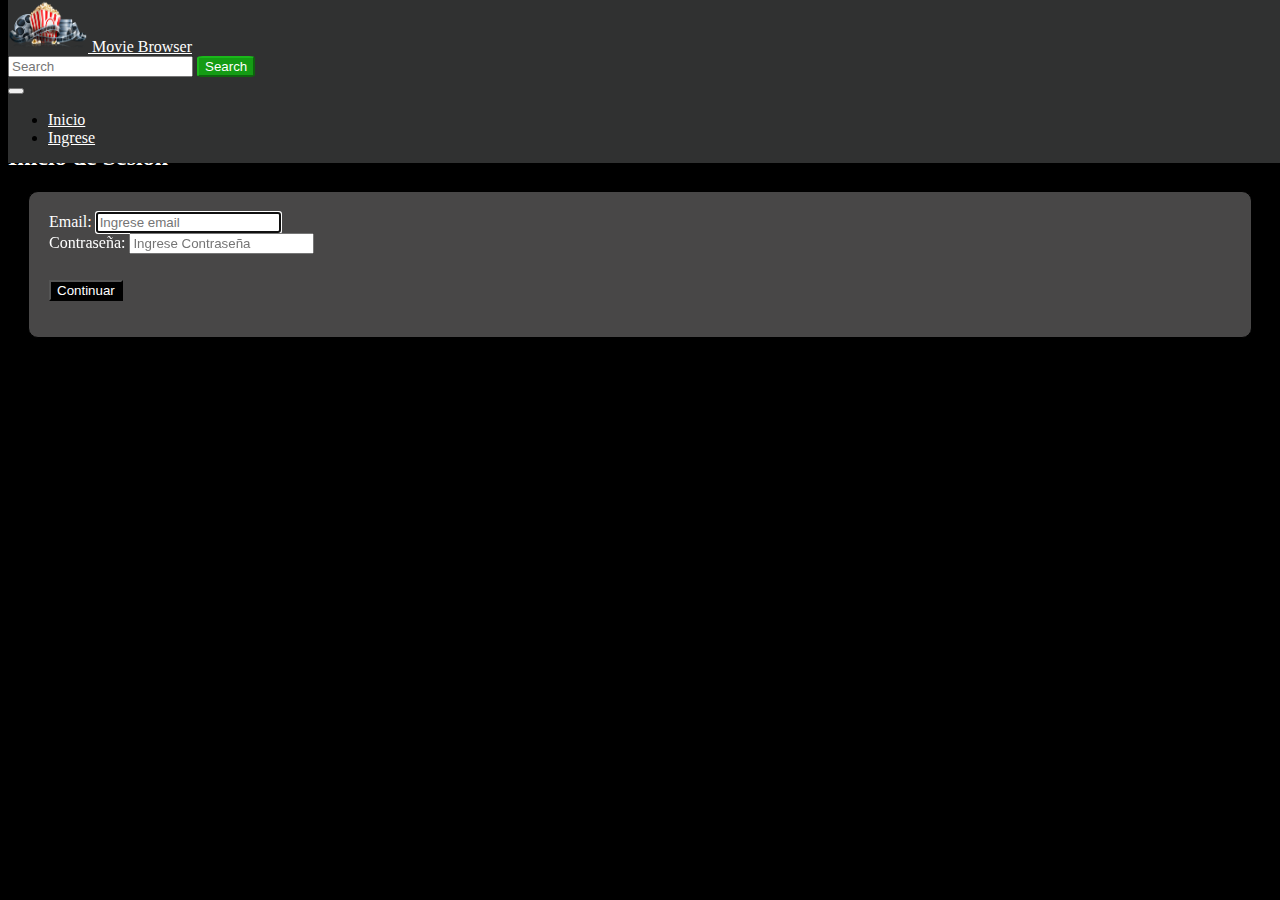
<file: login.html>
<!DOCTYPE html>
<html>

<head>
  <meta charset="utf-8">
  <title>MovieBrowser</title>
  <meta name="viewport" content="width=device-width, initial-scale=1, shrink-to-fit=no">
  <meta name="description" content="">
  <meta name="author" content="">

  <!-- Bootstrap core CSS -->
  <link href="https://cdn.jsdelivr.net/npm/bootstrap@5.3.2/dist/css/bootstrap.min.css" rel="stylesheet"
    integrity="sha384-T3c6CoIi6uLrA9TneNEoa7RxnatzjcDSCmG1MXxSR1GAsXEV/Dwwykc2MPK8M2HN" crossorigin="anonymous">
  <link rel="stylesheet" href="/css/estilos.css">

</head>

<body>
 <!-- navbar -->
 <div class="margin-top-placeholder">
  <nav class="navbar navbar-fixed navbar-expand-lg">
    <a class="navbar-brand" href="index.html"><img src="img/camara.png" alt="" width="80" height="52"> Movie
      Browser</a>
    <div class="mx-auto">
      <form class="d-flex" role="search">
        <input class="form-control me-2" type="search" placeholder="Search" aria-label="Search">
        <button class="btn-search" type="submit">Search</button>
      </form>
      <button class="navbar-toggler" type="button" data-bs-toggle="collapse" data-bs-target="#navbarNav"
        aria-controls="navbarNav" aria-expanded="false" aria-label="Toggle navigation">
        <span class="navbar-toggler-icon"></span>
      </button>
    </div>
    <div class="collapse navbar-collapse" id="navbarNav">
      <ul class="navbar-nav mx-auto">
        <li class="nav-item active">
          <a class="nav-link" href="index.html">Inicio <span class="sr-only"></span></a>
        </li>
        <li class="nav-item">
          <a class="nav-link" href="login.html">Ingrese</a>
        </li>
      </ul>
    </div>
  </nav>
</div>
  <section>
    <main>
      <br><br>

      <h2 class="text-center micolor2" style="color: #ffffff">Inicio de Sesión</h2>
      <div class="col-sm-12 col-md-6 col-lg-4 m-auto form-signin">
          <div class="form-group">
            <label for="inputEmail" class="blanco">Email:</label>
            <input type="email" id="inputEmail" name="inputemail" class="form-control negro" placeholder="Ingrese email"
              required autofocus />
          </div>
          <div class="form-group">
            <label for="inputPassword" class="blanco">Contraseña:</label>
            <input type="password" id="inputPassword" name="inputcontrasena" class="form-control negro"
              placeholder="Ingrese Contraseña" required />
            <div class="text-danger" id="contrasenainicio"></div>
          </div>
          <p>
            <button type="button" class="btn boton-continuar" onclick="redirectToIndex()">Continuar</button>
          </p>
      </div>
    </main>
  </section>


  <script src="https://cdn.jsdelivr.net/npm/bootstrap@5.3.2/dist/js/bootstrap.bundle.min.js"
    integrity="sha384-C6RzsynM9kWDrMNeT87bh95OGNyZPhcTNXj1NW7RuBCsyN/o0jlpcV8Qyq46cDfL"
    crossorigin="anonymous"></script>
  
</body>

</html>
<script>
  function redirectToIndex(){
    window.location.href = 'index.html';
  }
</script>
</file>
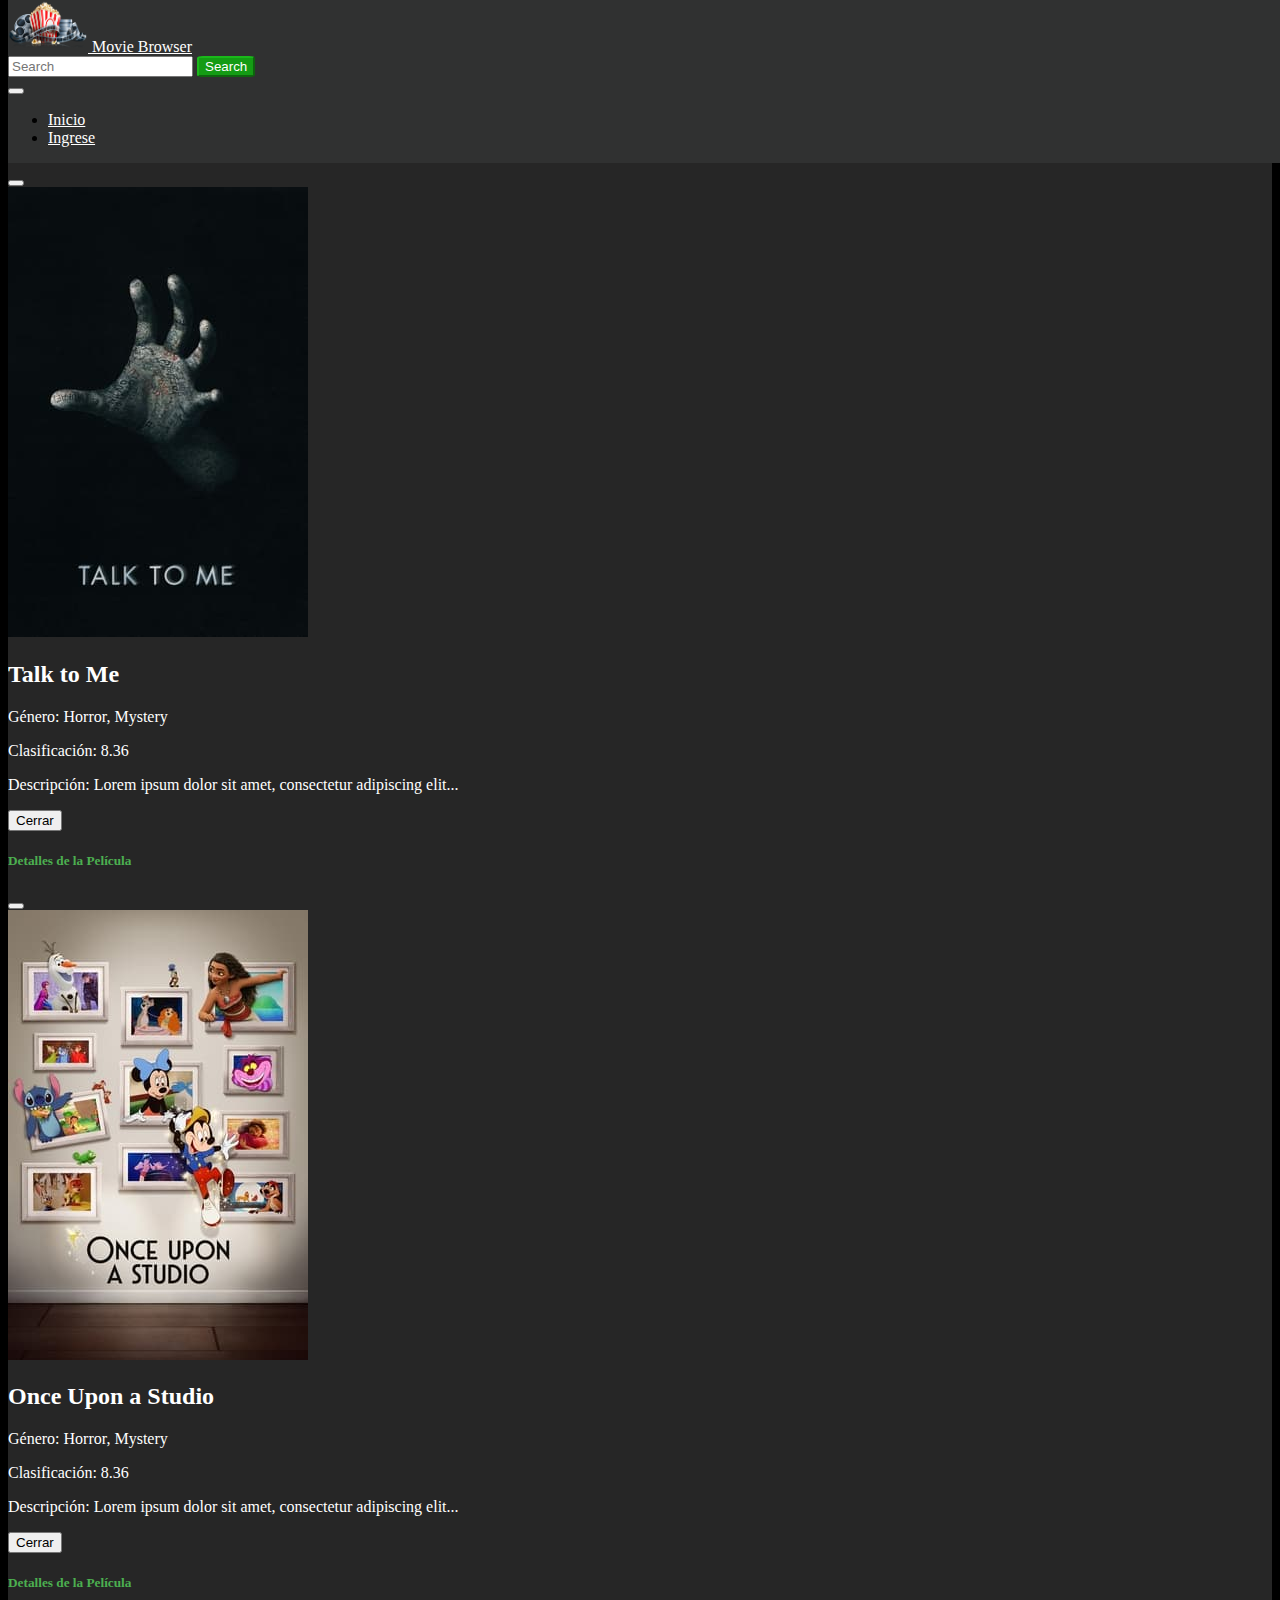
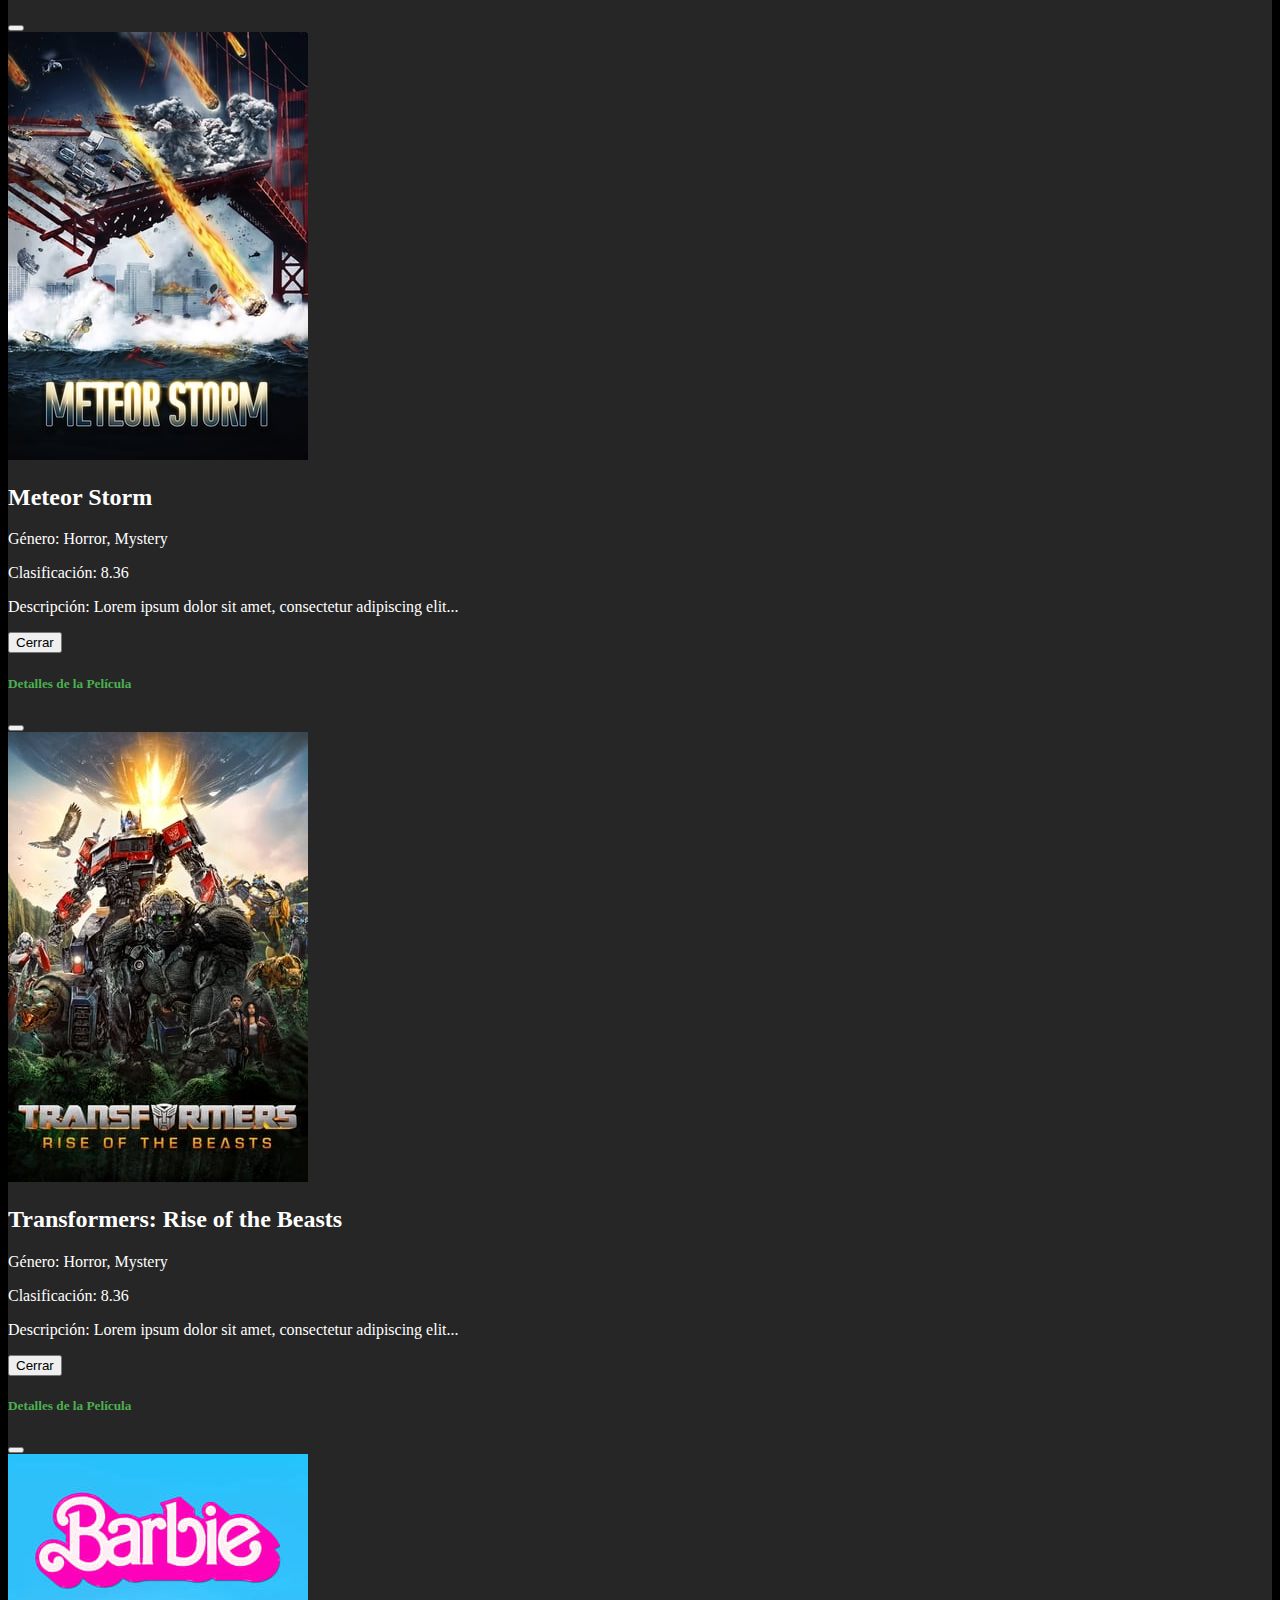
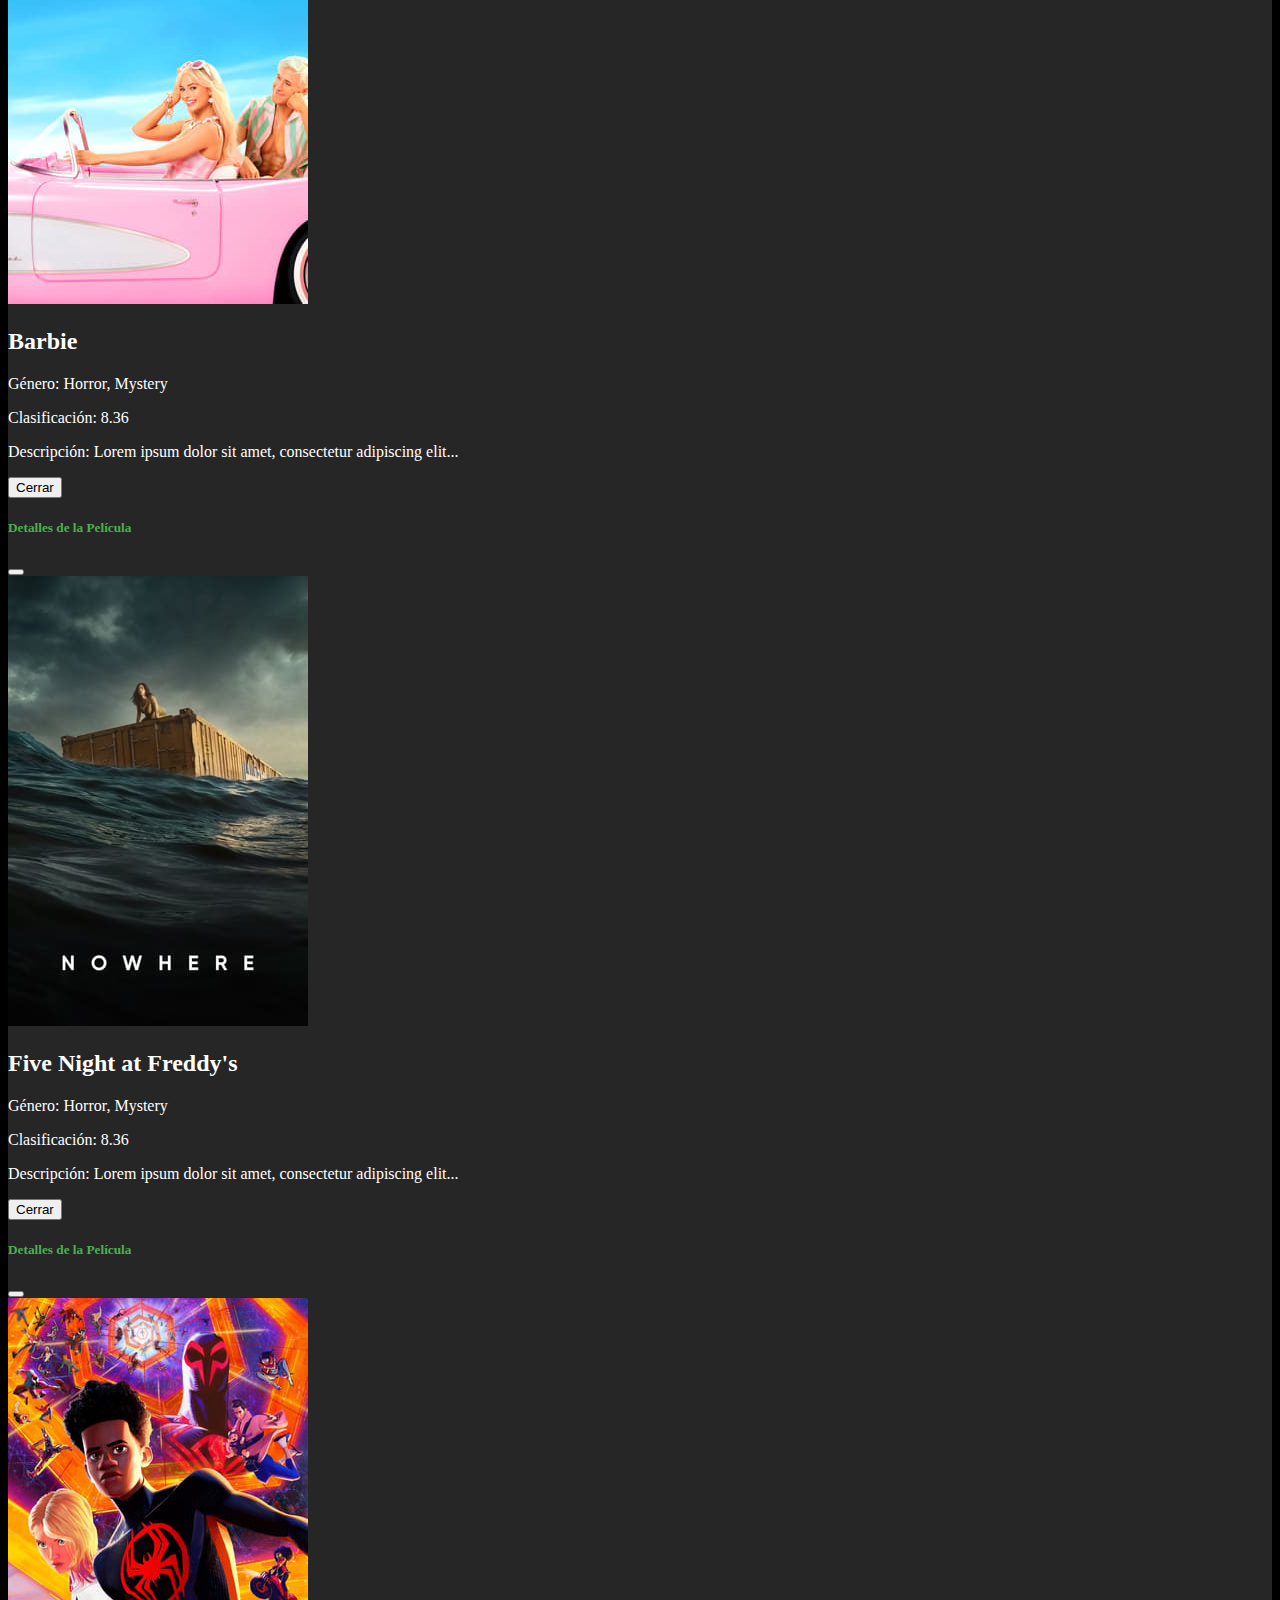
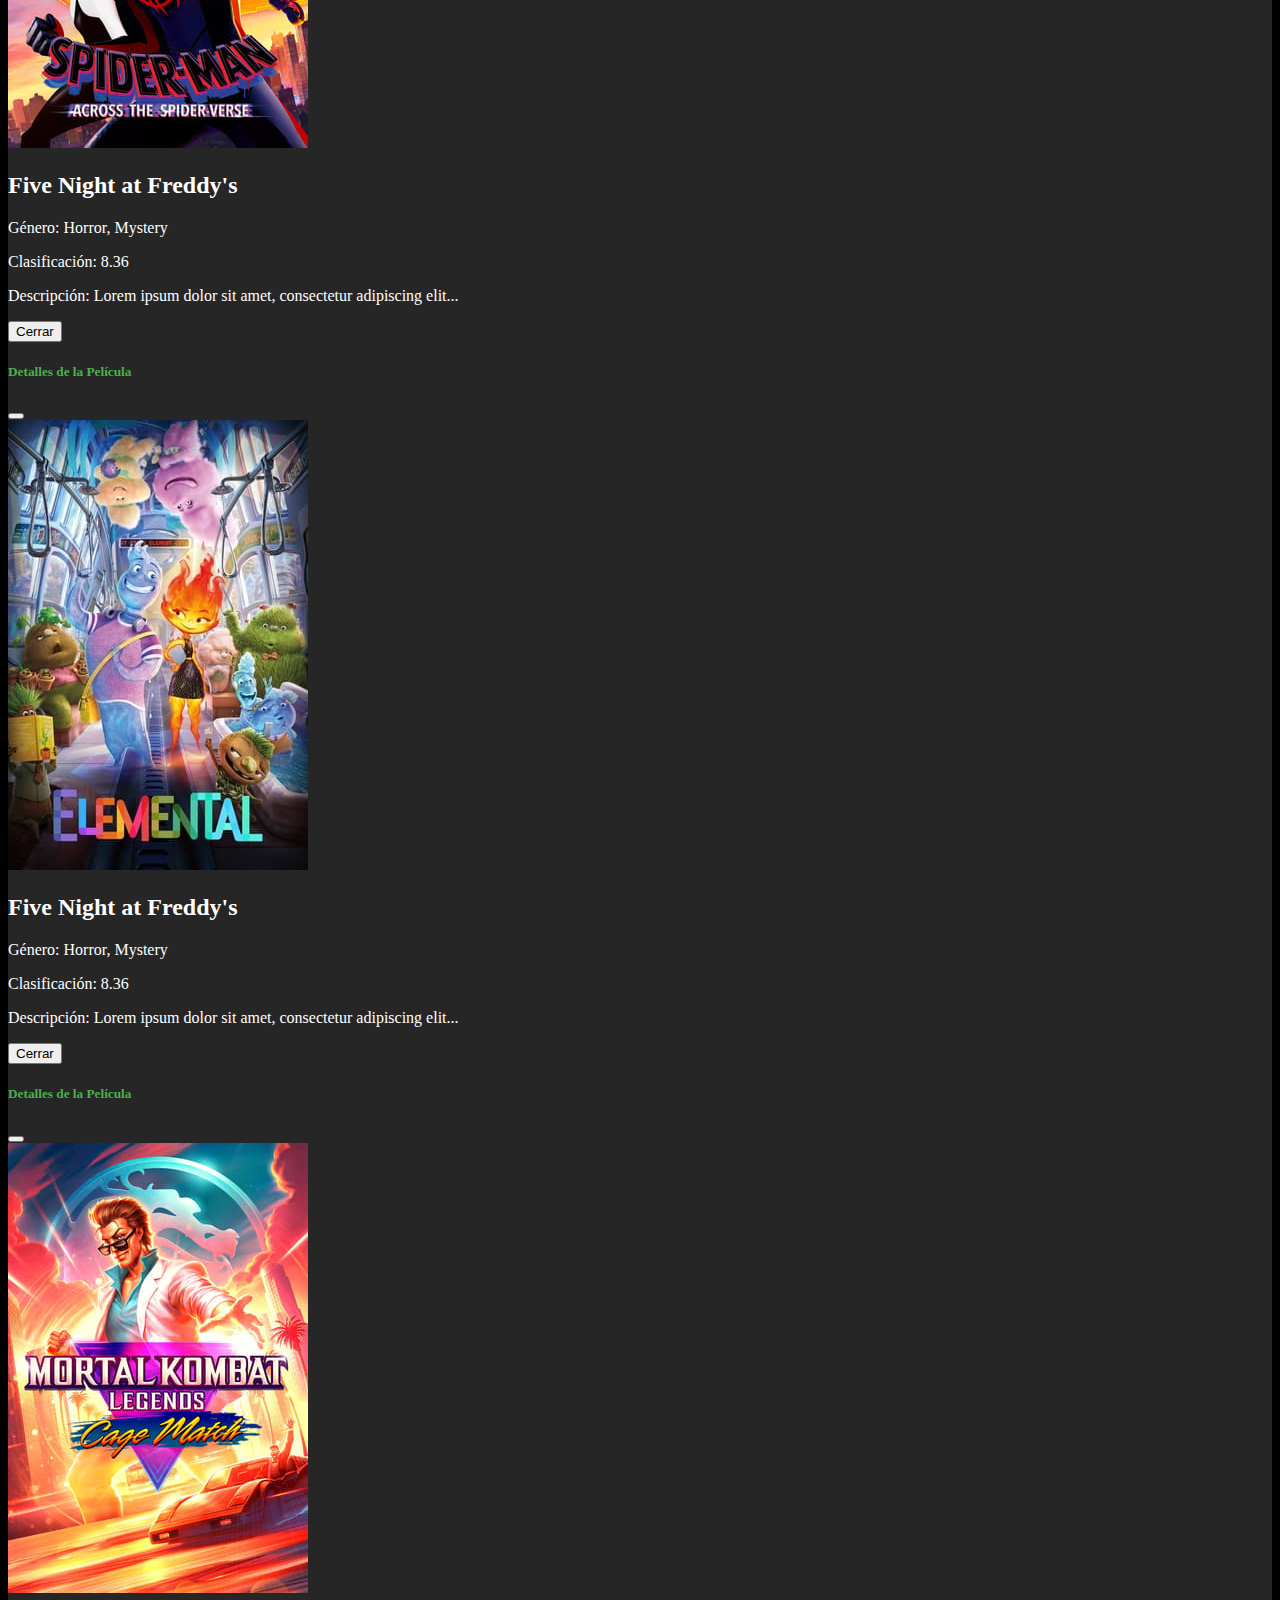
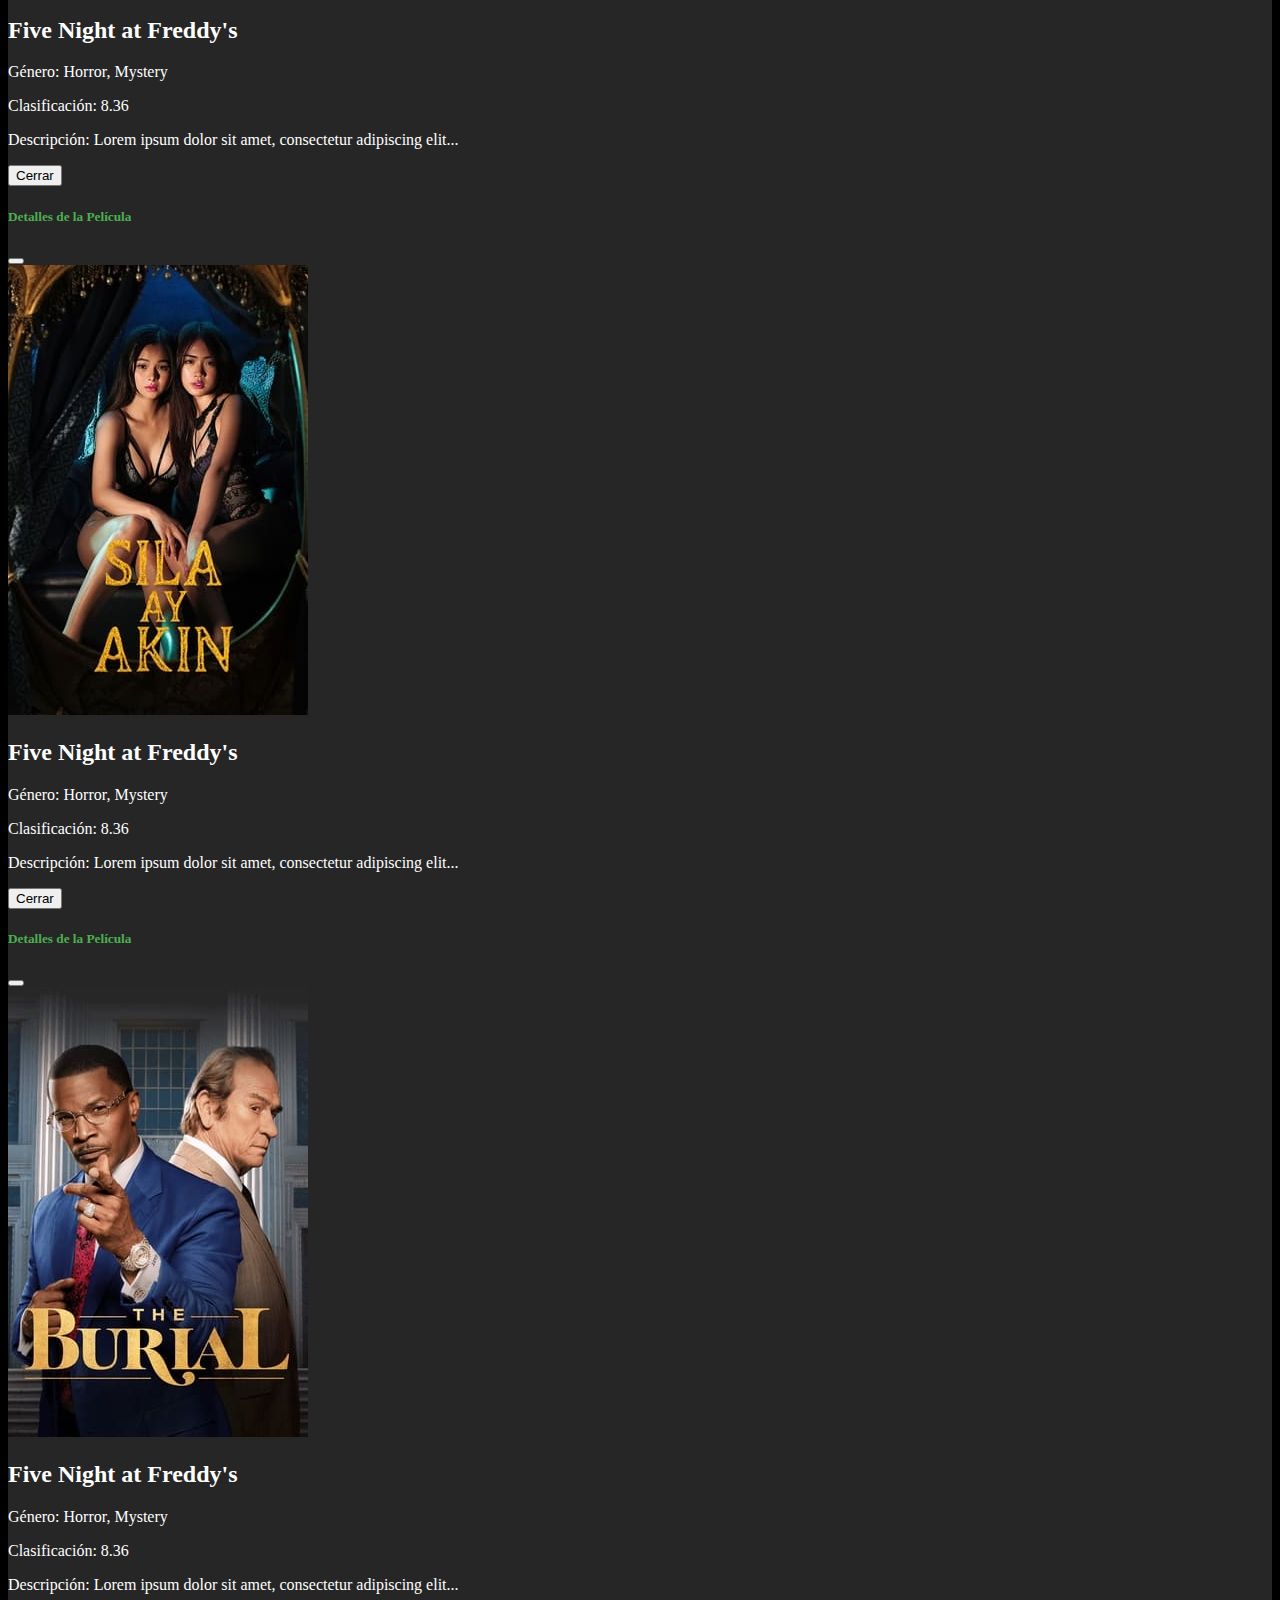
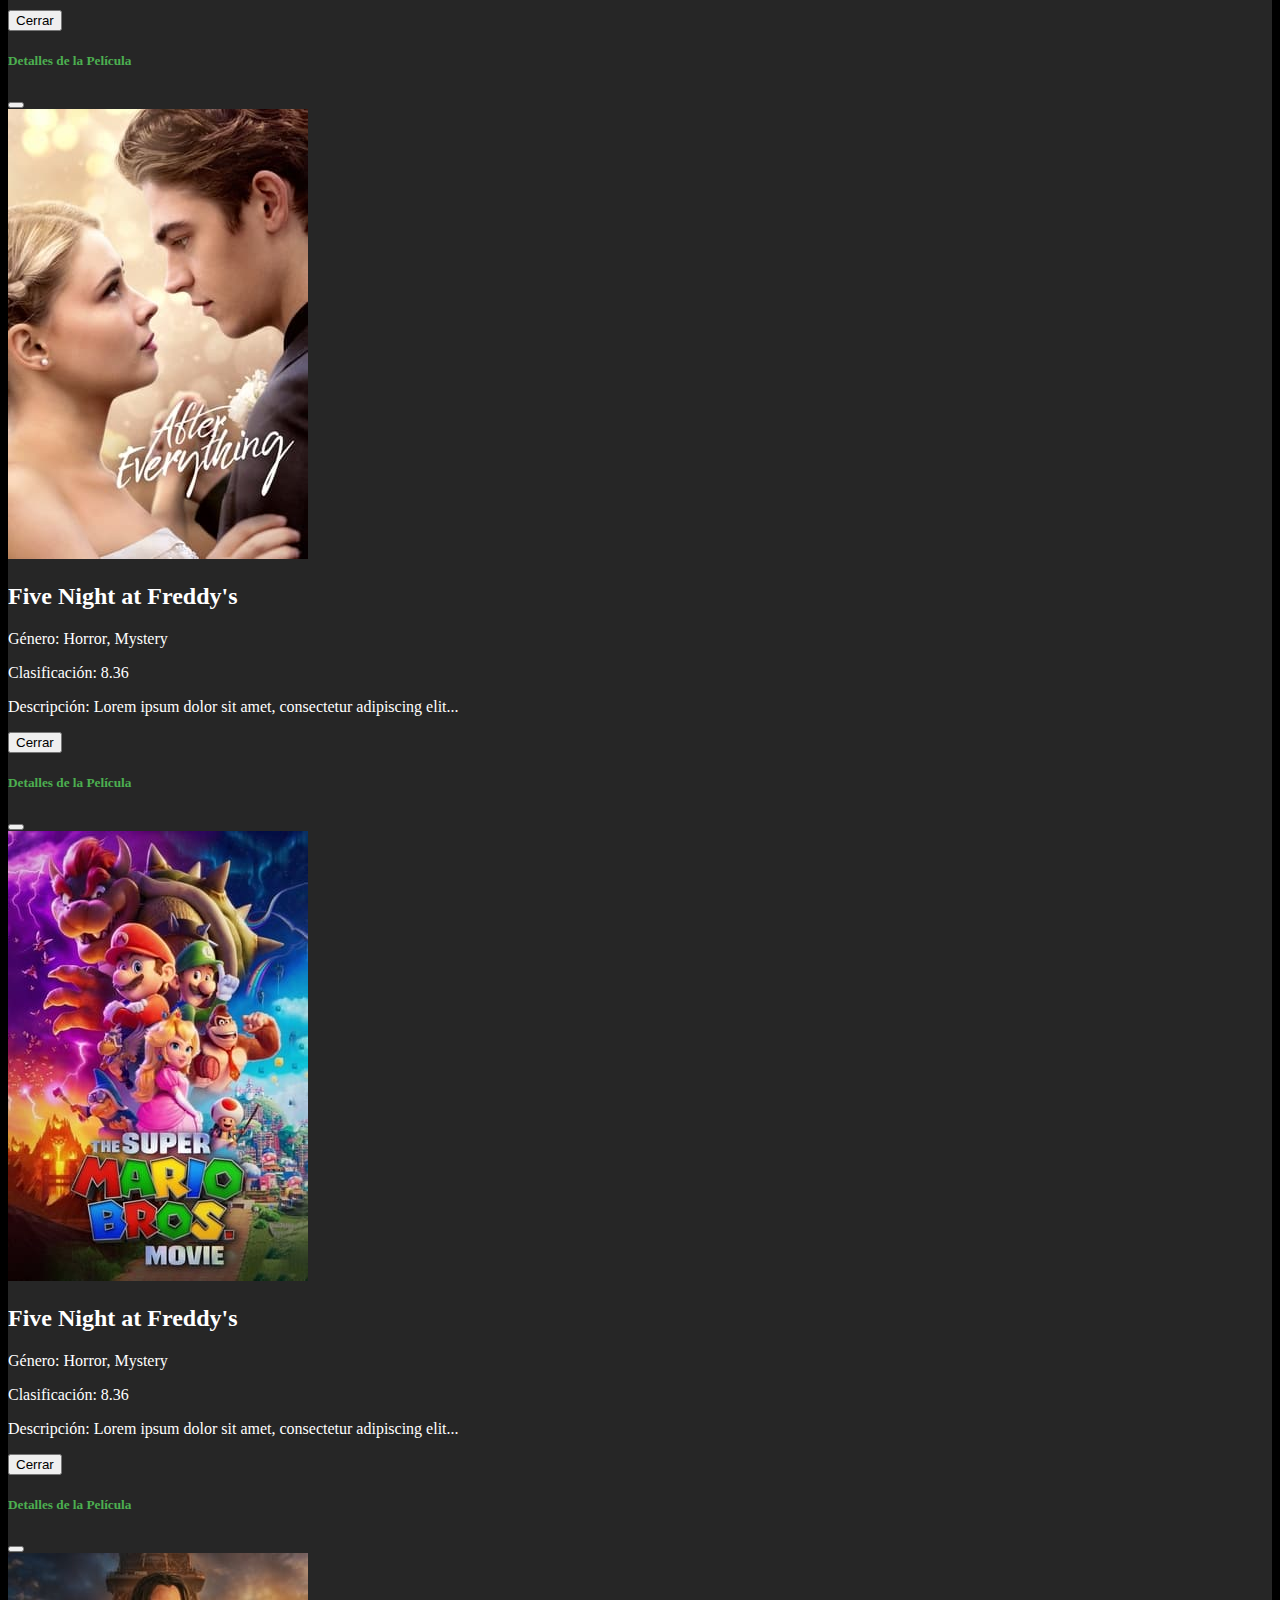
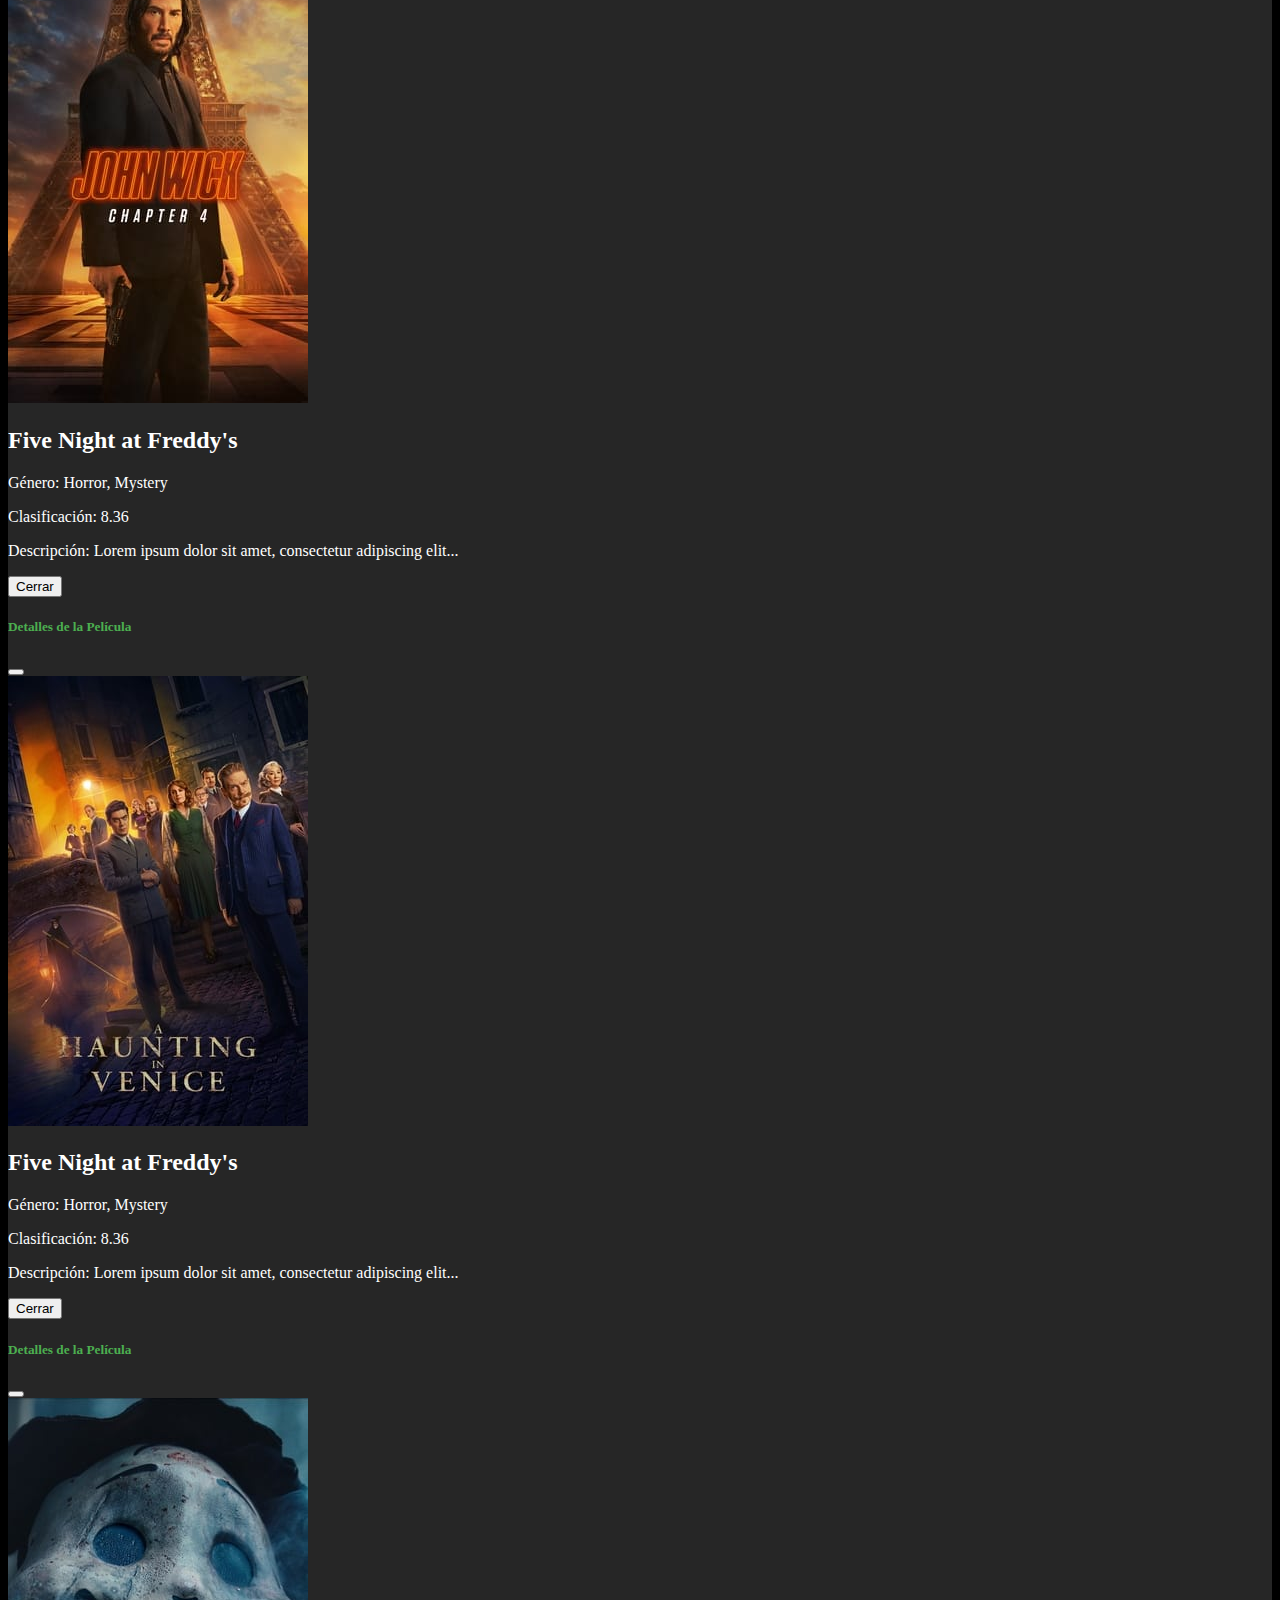
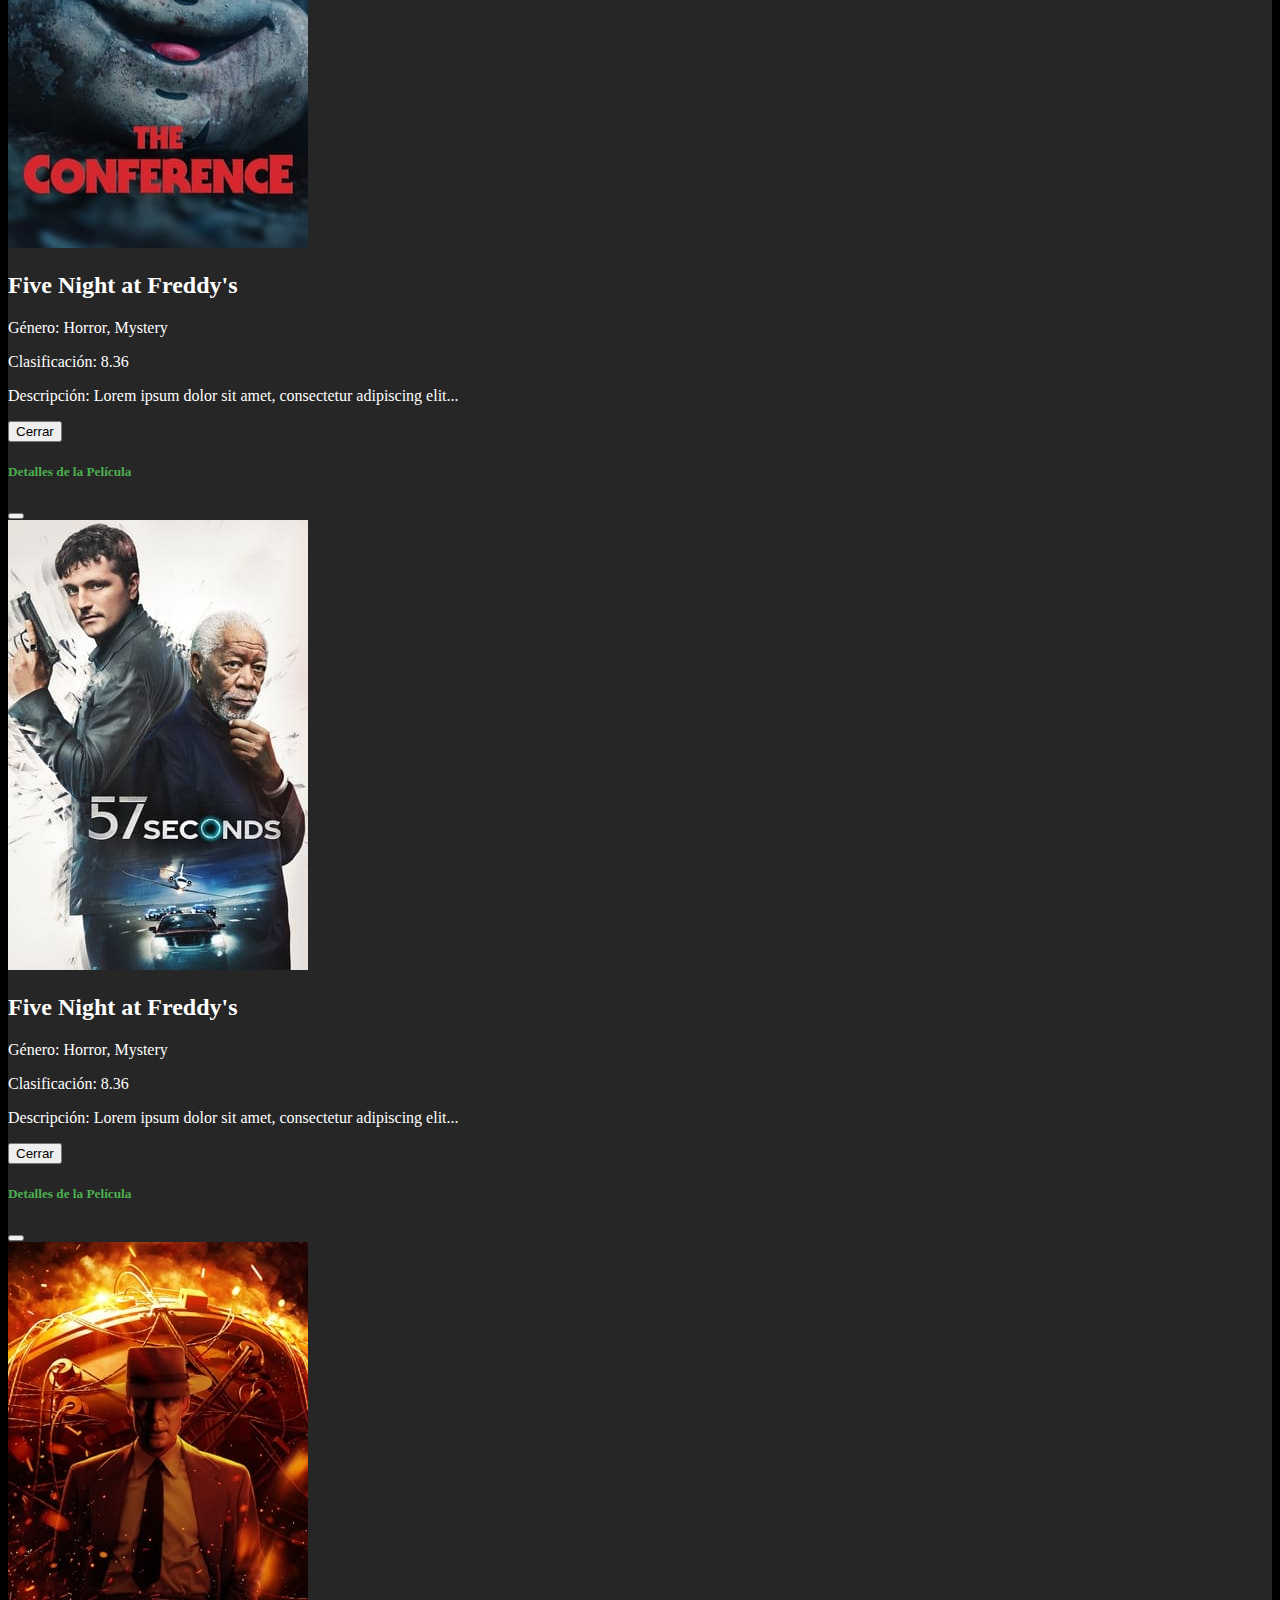
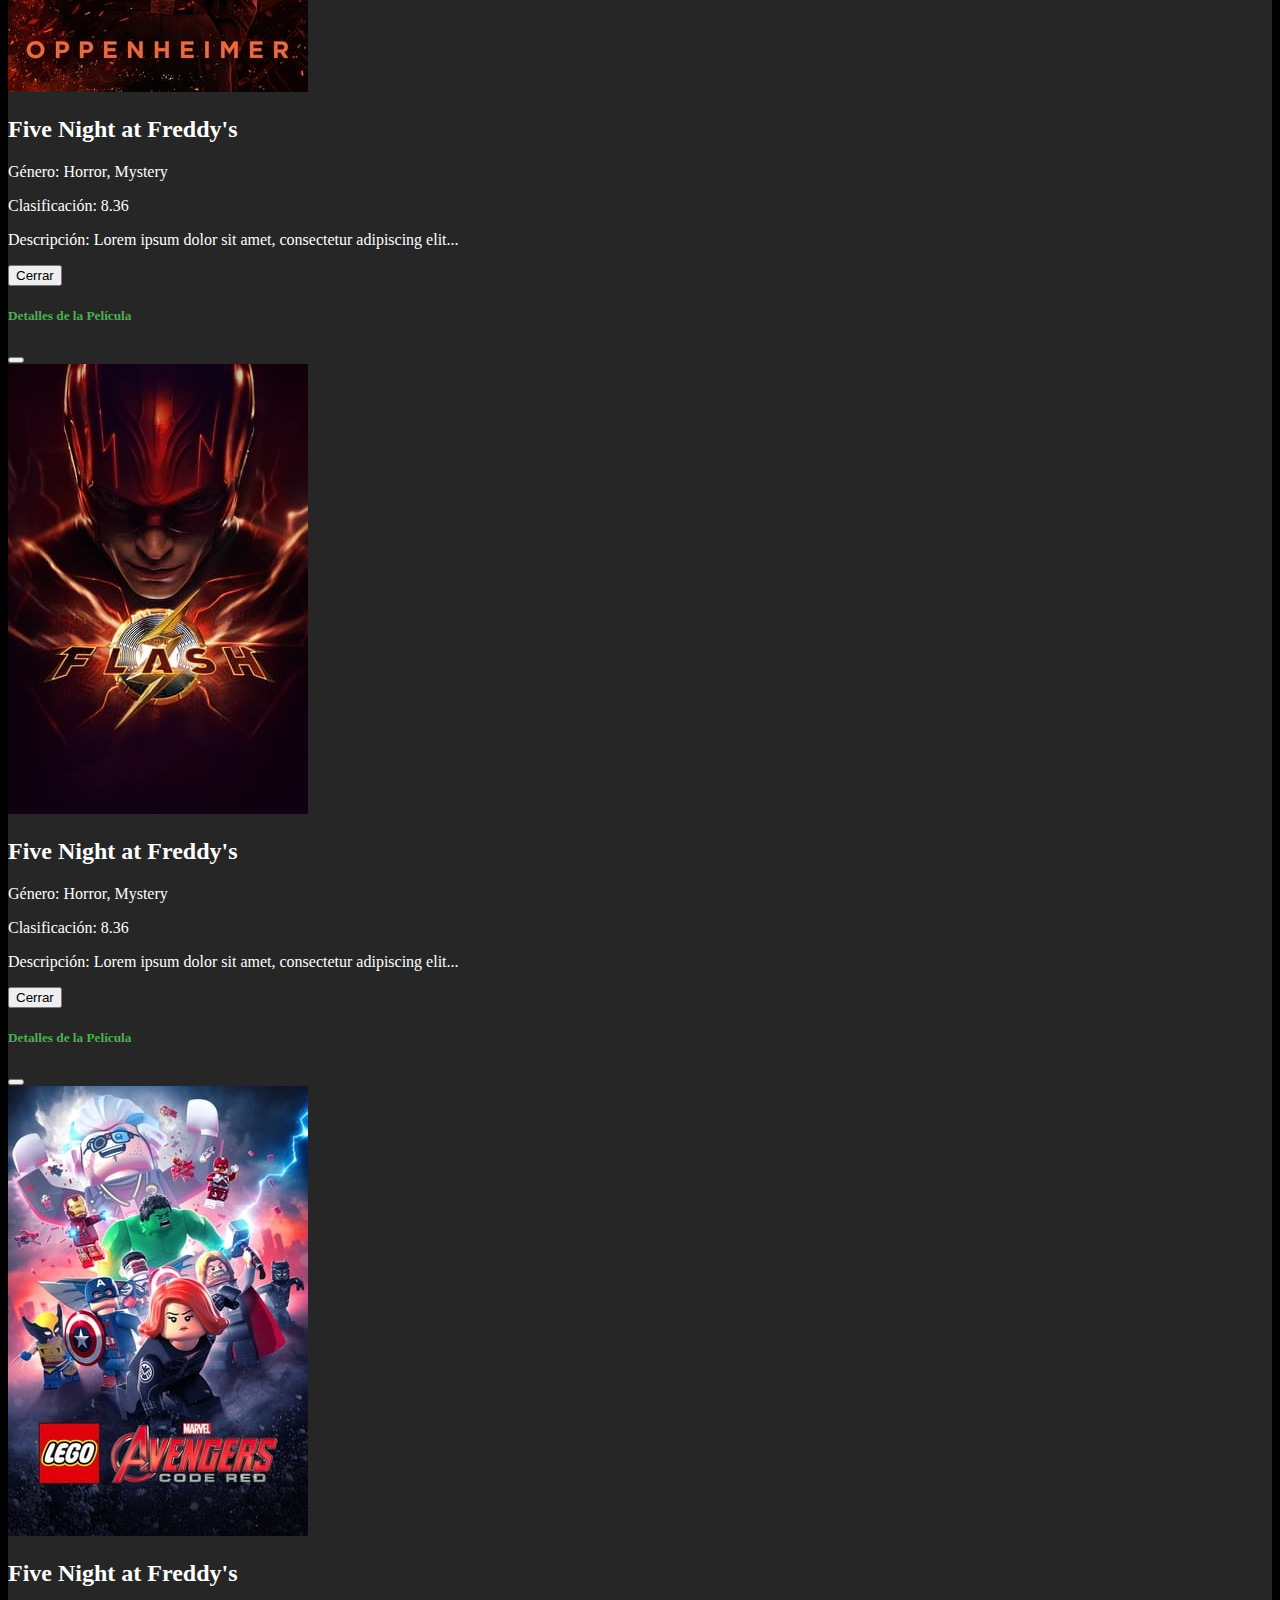
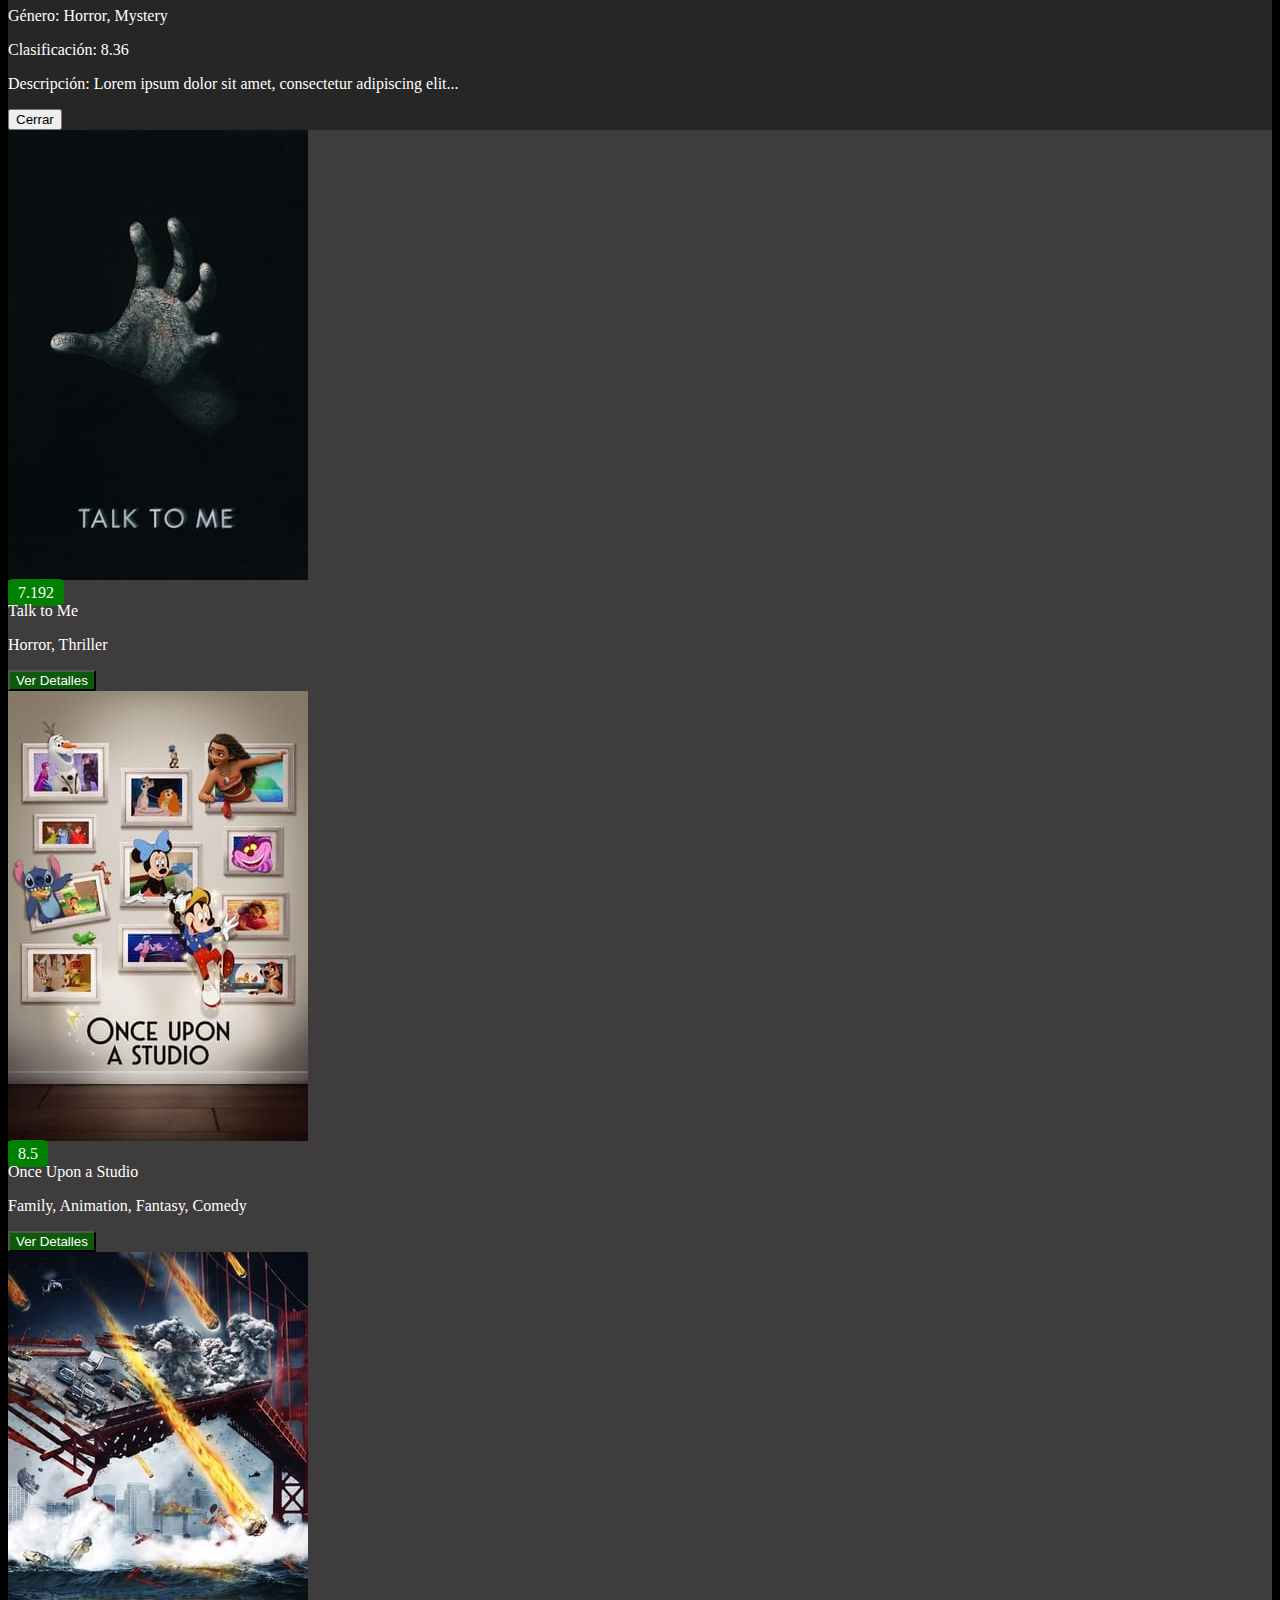
<file: page2.html>
<!DOCTYPE html>
<html lang="en">

<head>
  <meta charset="UTF-8">
  <meta name="viewport" content="width=device-width, initial-scale=1.0">
  <title>Popular/MovieBrowser</title>
  <link href="https://cdn.jsdelivr.net/npm/bootstrap@5.3.2/dist/css/bootstrap.min.css" rel="stylesheet"
    integrity="sha384-T3c6CoIi6uLrA9TneNEoa7RxnatzjcDSCmG1MXxSR1GAsXEV/Dwwykc2MPK8M2HN" crossorigin="anonymous">
  <link rel="stylesheet" href="/css/estilos.css">
</head>

<body>
  <!-- navbar -->
  <div class="margin-top-placeholder">
    <nav class="navbar navbar-fixed navbar-expand-lg">
      <a class="navbar-brand" href="index.html"><img src="img/camara.png" alt="" width="80" height="52"> Movie
        Browser</a>
      <div class="mx-auto">
        <form id="searchForm" class="d-flex" role="search">
          <input class="form-control me-2" type="search" placeholder="Search" aria-label="Search">
          <button class="btn-search" type="submit">Search</button>
        </form>
        <button class="navbar-toggler" type="button" data-bs-toggle="collapse" data-bs-target="#navbarNav"
          aria-controls="navbarNav" aria-expanded="false" aria-label="Toggle navigation">
          <span class="navbar-toggler-icon"></span>
        </button>
      </div>
      <div class="collapse navbar-collapse" id="navbarNav">
        <ul class="navbar-nav mx-auto">
          <li class="nav-item active">
            <a class="nav-link" href="index.html">Inicio <span class="sr-only"></span></a>
          </li>
          <li class="nav-item">
            <a class="nav-link" href="login.html">Ingrese</a>
          </li>
        </ul>
      </div>
    </nav>
  </div>

  <!-- mini menu -->
  <div class="movie-filter btn-group">
    <button type="button" title="popular" class="btn btn-transparent">Popular</button>
    <button type="button" title="now_playing" class="btn btn-transparent">Now playing</button>
    <button type="button" title="top_rated" class="btn btn-transparent">Top rated</button>
    <button type="button" title="upcoming" class="btn btn-transparent">Upcoming</button>
  </div>
  <!-- modals -->
  <!-- 21 -->
  <div class="modal fade" id="movieModal21" tabindex="-1" aria-labelledby="movieModalLabel21" aria-hidden="true">
    <div class="modal-dialog modal-dialog-centered">
      <div class="modal-content">
        <div class="modal-header">
          <h5 class="modal-title" id="movieModalLabel">Detalles de la Película</h5>
          <button type="button" class="btn-close" data-bs-dismiss="modal" aria-label="Close"></button>
        </div>
        <div class="modal-body">
          <img src="/img/21.jpg" class="img-fluid" alt="...">
          <h2>Talk to Me</h2>
          <p>Género: Horror, Mystery</p>
          <p>Clasificación: 8.36</p>
          <p>Descripción: Lorem ipsum dolor sit amet, consectetur adipiscing elit...</p>
        </div>
        <div class="modal-footer">
          <button type="button" class="btn btn-secondary" data-bs-dismiss="modal">Cerrar</button>
        </div>
      </div>
    </div>
  </div>
  <!-- fin 21 -->
  <!-- 22 -->
  <div class="modal fade" id="movieModal22" tabindex="-1" aria-labelledby="movieModalLabel22" aria-hidden="true">
    <div class="modal-dialog modal-dialog-centered">
      <div class="modal-content">
        <div class="modal-header">
          <h5 class="modal-title" id="movieModalLabel">Detalles de la Película</h5>
          <button type="button" class="btn-close" data-bs-dismiss="modal" aria-label="Close"></button>
        </div>
        <div class="modal-body">
          <img src="/img/22.jpg" class="img-fluid" alt="...">
          <h2>Once Upon a Studio</h2>
          <p>Género: Horror, Mystery</p>
          <p>Clasificación: 8.36</p>
          <p>Descripción: Lorem ipsum dolor sit amet, consectetur adipiscing elit...</p>
        </div>
        <div class="modal-footer">
          <button type="button" class="btn btn-secondary" data-bs-dismiss="modal">Cerrar</button>
        </div>
      </div>
    </div>
  </div>
  <!-- fin 22 -->
  <!-- 23 -->
  <div class="modal fade" id="movieModal23" tabindex="-1" aria-labelledby="movieModalLabel23" aria-hidden="true">
    <div class="modal-dialog modal-dialog-centered">
      <div class="modal-content">
        <div class="modal-header">
          <h5 class="modal-title" id="movieModalLabel">Detalles de la Película</h5>
          <button type="button" class="btn-close" data-bs-dismiss="modal" aria-label="Close"></button>
        </div>
        <div class="modal-body">
          <img src="/img/23.jpg" class="img-fluid" alt="...">
          <h2>Meteor Storm</h2>
          <p>Género: Horror, Mystery</p>
          <p>Clasificación: 8.36</p>
          <p>Descripción: Lorem ipsum dolor sit amet, consectetur adipiscing elit...</p>
        </div>
        <div class="modal-footer">
          <button type="button" class="btn btn-secondary" data-bs-dismiss="modal">Cerrar</button>
        </div>
      </div>
    </div>
  </div>
  <!-- fin 23 -->
  <!-- 24 -->
  <div class="modal fade" id="movieModal24" tabindex="-1" aria-labelledby="movieModalLabel24" aria-hidden="true">
    <div class="modal-dialog modal-dialog-centered">
      <div class="modal-content">
        <div class="modal-header">
          <h5 class="modal-title" id="movieModalLabel">Detalles de la Película</h5>
          <button type="button" class="btn-close" data-bs-dismiss="modal" aria-label="Close"></button>
        </div>
        <div class="modal-body">
          <img src="/img/24.jpg" class="img-fluid" alt="...">
          <h2>Transformers: Rise of the Beasts</h2>
          <p>Género: Horror, Mystery</p>
          <p>Clasificación: 8.36</p>
          <p>Descripción: Lorem ipsum dolor sit amet, consectetur adipiscing elit...</p>
        </div>
        <div class="modal-footer">
          <button type="button" class="btn btn-secondary" data-bs-dismiss="modal">Cerrar</button>
        </div>
      </div>
    </div>
  </div>
  <!-- fin 24 -->
  <!-- 25 -->
  <div class="modal fade" id="movieModal25" tabindex="-1" aria-labelledby="movieModalLabel25" aria-hidden="true">
    <div class="modal-dialog modal-dialog-centered">
      <div class="modal-content">
        <div class="modal-header">
          <h5 class="modal-title" id="movieModalLabel">Detalles de la Película</h5>
          <button type="button" class="btn-close" data-bs-dismiss="modal" aria-label="Close"></button>
        </div>
        <div class="modal-body">
          <img src="/img/25.jpg" class="img-fluid" alt="...">
          <h2>Barbie</h2>
          <p>Género: Horror, Mystery</p>
          <p>Clasificación: 8.36</p>
          <p>Descripción: Lorem ipsum dolor sit amet, consectetur adipiscing elit...</p>
        </div>
        <div class="modal-footer">
          <button type="button" class="btn btn-secondary" data-bs-dismiss="modal">Cerrar</button>
        </div>
      </div>
    </div>
  </div>
  <!-- fin 25 -->
  <!-- 26 -->
  <div class="modal fade" id="movieModal26" tabindex="-1" aria-labelledby="movieModalLabel26" aria-hidden="true">
    <div class="modal-dialog modal-dialog-centered">
      <div class="modal-content">
        <div class="modal-header">
          <h5 class="modal-title" id="movieModalLabel">Detalles de la Película</h5>
          <button type="button" class="btn-close" data-bs-dismiss="modal" aria-label="Close"></button>
        </div>
        <div class="modal-body">
          <img src="/img/26.jpg" class="img-fluid" alt="...">
          <h2>Five Night at Freddy's</h2>
          <p>Género: Horror, Mystery</p>
          <p>Clasificación: 8.36</p>
          <p>Descripción: Lorem ipsum dolor sit amet, consectetur adipiscing elit...</p>
        </div>
        <div class="modal-footer">
          <button type="button" class="btn btn-secondary" data-bs-dismiss="modal">Cerrar</button>
        </div>
      </div>
    </div>
  </div>
  <!-- fin 26 -->
  <!-- 27 -->
  <div class="modal fade" id="movieModal27" tabindex="-1" aria-labelledby="movieModalLabel27" aria-hidden="true">
    <div class="modal-dialog modal-dialog-centered">
      <div class="modal-content">
        <div class="modal-header">
          <h5 class="modal-title" id="movieModalLabel">Detalles de la Película</h5>
          <button type="button" class="btn-close" data-bs-dismiss="modal" aria-label="Close"></button>
        </div>
        <div class="modal-body">
          <img src="/img/27.jpg" class="img-fluid" alt="...">
          <h2>Five Night at Freddy's</h2>
          <p>Género: Horror, Mystery</p>
          <p>Clasificación: 8.36</p>
          <p>Descripción: Lorem ipsum dolor sit amet, consectetur adipiscing elit...</p>
        </div>
        <div class="modal-footer">
          <button type="button" class="btn btn-secondary" data-bs-dismiss="modal">Cerrar</button>
        </div>
      </div>
    </div>
  </div>
  <!-- fin 27 -->
  <!-- 28 -->
  <div class="modal fade" id="movieModal28" tabindex="-1" aria-labelledby="movieModalLabel28" aria-hidden="true">
    <div class="modal-dialog modal-dialog-centered">
      <div class="modal-content">
        <div class="modal-header">
          <h5 class="modal-title" id="movieModalLabel">Detalles de la Película</h5>
          <button type="button" class="btn-close" data-bs-dismiss="modal" aria-label="Close"></button>
        </div>
        <div class="modal-body">
          <img src="/img/28.jpg" class="img-fluid" alt="...">
          <h2>Five Night at Freddy's</h2>
          <p>Género: Horror, Mystery</p>
          <p>Clasificación: 8.36</p>
          <p>Descripción: Lorem ipsum dolor sit amet, consectetur adipiscing elit...</p>
        </div>
        <div class="modal-footer">
          <button type="button" class="btn btn-secondary" data-bs-dismiss="modal">Cerrar</button>
        </div>
      </div>
    </div>
  </div>
  <!-- fin 28 -->
  <!-- 29 -->
  <div class="modal fade" id="movieModal29" tabindex="-1" aria-labelledby="movieModalLabel29" aria-hidden="true">
    <div class="modal-dialog modal-dialog-centered">
      <div class="modal-content">
        <div class="modal-header">
          <h5 class="modal-title" id="movieModalLabel">Detalles de la Película</h5>
          <button type="button" class="btn-close" data-bs-dismiss="modal" aria-label="Close"></button>
        </div>
        <div class="modal-body">
          <img src="/img/29.jpg" class="img-fluid" alt="...">
          <h2>Five Night at Freddy's</h2>
          <p>Género: Horror, Mystery</p>
          <p>Clasificación: 8.36</p>
          <p>Descripción: Lorem ipsum dolor sit amet, consectetur adipiscing elit...</p>
        </div>
        <div class="modal-footer">
          <button type="button" class="btn btn-secondary" data-bs-dismiss="modal">Cerrar</button>
        </div>
      </div>
    </div>
  </div>
  <!-- fin 29 -->
  <!-- 30 -->
  <div class="modal fade" id="movieModal30" tabindex="-1" aria-labelledby="movieModalLabel30" aria-hidden="true">
    <div class="modal-dialog modal-dialog-centered">
      <div class="modal-content">
        <div class="modal-header">
          <h5 class="modal-title" id="movieModalLabel">Detalles de la Película</h5>
          <button type="button" class="btn-close" data-bs-dismiss="modal" aria-label="Close"></button>
        </div>
        <div class="modal-body">
          <img src="/img/30.jpg" class="img-fluid" alt="...">
          <h2>Five Night at Freddy's</h2>
          <p>Género: Horror, Mystery</p>
          <p>Clasificación: 8.36</p>
          <p>Descripción: Lorem ipsum dolor sit amet, consectetur adipiscing elit...</p>
        </div>
        <div class="modal-footer">
          <button type="button" class="btn btn-secondary" data-bs-dismiss="modal">Cerrar</button>
        </div>
      </div>
    </div>
  </div>
  <!-- fin 30 -->
  <!-- 31 -->
  <div class="modal fade" id="movieModal31" tabindex="-1" aria-labelledby="movieModalLabel31" aria-hidden="true">
    <div class="modal-dialog modal-dialog-centered">
      <div class="modal-content">
        <div class="modal-header">
          <h5 class="modal-title" id="movieModalLabel">Detalles de la Película</h5>
          <button type="button" class="btn-close" data-bs-dismiss="modal" aria-label="Close"></button>
        </div>
        <div class="modal-body">
          <img src="/img/31.jpg" class="img-fluid" alt="...">
          <h2>Five Night at Freddy's</h2>
          <p>Género: Horror, Mystery</p>
          <p>Clasificación: 8.36</p>
          <p>Descripción: Lorem ipsum dolor sit amet, consectetur adipiscing elit...</p>
        </div>
        <div class="modal-footer">
          <button type="button" class="btn btn-secondary" data-bs-dismiss="modal">Cerrar</button>
        </div>
      </div>
    </div>
  </div>
  <!-- fin 31 -->
  <!-- 32 -->
  <div class="modal fade" id="movieModal32" tabindex="-1" aria-labelledby="movieModalLabel32" aria-hidden="true">
    <div class="modal-dialog modal-dialog-centered">
      <div class="modal-content">
        <div class="modal-header">
          <h5 class="modal-title" id="movieModalLabel">Detalles de la Película</h5>
          <button type="button" class="btn-close" data-bs-dismiss="modal" aria-label="Close"></button>
        </div>
        <div class="modal-body">
          <img src="/img/32.jpg" class="img-fluid" alt="...">
          <h2>Five Night at Freddy's</h2>
          <p>Género: Horror, Mystery</p>
          <p>Clasificación: 8.36</p>
          <p>Descripción: Lorem ipsum dolor sit amet, consectetur adipiscing elit...</p>
        </div>
        <div class="modal-footer">
          <button type="button" class="btn btn-secondary" data-bs-dismiss="modal">Cerrar</button>
        </div>
      </div>
    </div>
  </div>
  <!-- fin 32 -->
  <!-- 33 -->
  <div class="modal fade" id="movieModal33" tabindex="-1" aria-labelledby="movieModalLabel33" aria-hidden="true">
    <div class="modal-dialog modal-dialog-centered">
      <div class="modal-content">
        <div class="modal-header">
          <h5 class="modal-title" id="movieModalLabel">Detalles de la Película</h5>
          <button type="button" class="btn-close" data-bs-dismiss="modal" aria-label="Close"></button>
        </div>
        <div class="modal-body">
          <img src="/img/33.jpg" class="img-fluid" alt="...">
          <h2>Five Night at Freddy's</h2>
          <p>Género: Horror, Mystery</p>
          <p>Clasificación: 8.36</p>
          <p>Descripción: Lorem ipsum dolor sit amet, consectetur adipiscing elit...</p>
        </div>
        <div class="modal-footer">
          <button type="button" class="btn btn-secondary" data-bs-dismiss="modal">Cerrar</button>
        </div>
      </div>
    </div>
  </div>
  <!-- fin 33 -->
  <!-- 34 -->
  <div class="modal fade" id="movieModal34" tabindex="-1" aria-labelledby="movieModalLabel34" aria-hidden="true">
    <div class="modal-dialog modal-dialog-centered">
      <div class="modal-content">
        <div class="modal-header">
          <h5 class="modal-title" id="movieModalLabel">Detalles de la Película</h5>
          <button type="button" class="btn-close" data-bs-dismiss="modal" aria-label="Close"></button>
        </div>
        <div class="modal-body">
          <img src="/img/34.jpg" class="img-fluid" alt="...">
          <h2>Five Night at Freddy's</h2>
          <p>Género: Horror, Mystery</p>
          <p>Clasificación: 8.36</p>
          <p>Descripción: Lorem ipsum dolor sit amet, consectetur adipiscing elit...</p>
        </div>
        <div class="modal-footer">
          <button type="button" class="btn btn-secondary" data-bs-dismiss="modal">Cerrar</button>
        </div>
      </div>
    </div>
  </div>
  <!-- fin 34 -->
  <!-- 35 -->
  <div class="modal fade" id="movieModal35" tabindex="-1" aria-labelledby="movieModalLabel35" aria-hidden="true">
    <div class="modal-dialog modal-dialog-centered">
      <div class="modal-content">
        <div class="modal-header">
          <h5 class="modal-title" id="movieModalLabel">Detalles de la Película</h5>
          <button type="button" class="btn-close" data-bs-dismiss="modal" aria-label="Close"></button>
        </div>
        <div class="modal-body">
          <img src="/img/35.jpg" class="img-fluid" alt="...">
          <h2>Five Night at Freddy's</h2>
          <p>Género: Horror, Mystery</p>
          <p>Clasificación: 8.36</p>
          <p>Descripción: Lorem ipsum dolor sit amet, consectetur adipiscing elit...</p>
        </div>
        <div class="modal-footer">
          <button type="button" class="btn btn-secondary" data-bs-dismiss="modal">Cerrar</button>
        </div>
      </div>
    </div>
  </div>
  <!-- fin 35 -->
  <!-- 36 -->
  <div class="modal fade" id="movieModal36" tabindex="-1" aria-labelledby="movieModalLabel36" aria-hidden="true">
    <div class="modal-dialog modal-dialog-centered">
      <div class="modal-content">
        <div class="modal-header">
          <h5 class="modal-title" id="movieModalLabel">Detalles de la Película</h5>
          <button type="button" class="btn-close" data-bs-dismiss="modal" aria-label="Close"></button>
        </div>
        <div class="modal-body">
          <img src="/img/36.jpg" class="img-fluid" alt="...">
          <h2>Five Night at Freddy's</h2>
          <p>Género: Horror, Mystery</p>
          <p>Clasificación: 8.36</p>
          <p>Descripción: Lorem ipsum dolor sit amet, consectetur adipiscing elit...</p>
        </div>
        <div class="modal-footer">
          <button type="button" class="btn btn-secondary" data-bs-dismiss="modal">Cerrar</button>
        </div>
      </div>
    </div>
  </div>
  <!-- fin 36 -->
  <!-- 37 -->
  <div class="modal fade" id="movieModal37" tabindex="-1" aria-labelledby="movieModalLabel37" aria-hidden="true">
    <div class="modal-dialog modal-dialog-centered">
      <div class="modal-content">
        <div class="modal-header">
          <h5 class="modal-title" id="movieModalLabel">Detalles de la Película</h5>
          <button type="button" class="btn-close" data-bs-dismiss="modal" aria-label="Close"></button>
        </div>
        <div class="modal-body">
          <img src="/img/37.jpg" class="img-fluid" alt="...">
          <h2>Five Night at Freddy's</h2>
          <p>Género: Horror, Mystery</p>
          <p>Clasificación: 8.36</p>
          <p>Descripción: Lorem ipsum dolor sit amet, consectetur adipiscing elit...</p>
        </div>
        <div class="modal-footer">
          <button type="button" class="btn btn-secondary" data-bs-dismiss="modal">Cerrar</button>
        </div>
      </div>
    </div>
  </div>
  <!-- fin 37 -->
  <!-- 38 -->
  <div class="modal fade" id="movieModal38" tabindex="-1" aria-labelledby="movieModalLabel38" aria-hidden="true">
    <div class="modal-dialog modal-dialog-centered">
      <div class="modal-content">
        <div class="modal-header">
          <h5 class="modal-title" id="movieModalLabel">Detalles de la Película</h5>
          <button type="button" class="btn-close" data-bs-dismiss="modal" aria-label="Close"></button>
        </div>
        <div class="modal-body">
          <img src="/img/38.jpg" class="img-fluid" alt="...">
          <h2>Five Night at Freddy's</h2>
          <p>Género: Horror, Mystery</p>
          <p>Clasificación: 8.36</p>
          <p>Descripción: Lorem ipsum dolor sit amet, consectetur adipiscing elit...</p>
        </div>
        <div class="modal-footer">
          <button type="button" class="btn btn-secondary" data-bs-dismiss="modal">Cerrar</button>
        </div>
      </div>
    </div>
  </div>
  <!-- fin 38 -->
  <!--39 -->
  <div class="modal fade" id="movieModal39" tabindex="-1" aria-labelledby="movieModalLabel39" aria-hidden="true">
    <div class="modal-dialog modal-dialog-centered">
      <div class="modal-content">
        <div class="modal-header">
          <h5 class="modal-title" id="movieModalLabel">Detalles de la Película</h5>
          <button type="button" class="btn-close" data-bs-dismiss="modal" aria-label="Close"></button>
        </div>
        <div class="modal-body">
          <img src="/img/39.jpg" class="img-fluid" alt="...">
          <h2>Five Night at Freddy's</h2>
          <p>Género: Horror, Mystery</p>
          <p>Clasificación: 8.36</p>
          <p>Descripción: Lorem ipsum dolor sit amet, consectetur adipiscing elit...</p>
        </div>
        <div class="modal-footer">
          <button type="button" class="btn btn-secondary" data-bs-dismiss="modal">Cerrar</button>
        </div>
      </div>
    </div>
  </div>
  <!-- fin 39 -->
  <!-- 40 -->
  <div class="modal fade" id="movieModal40" tabindex="-1" aria-labelledby="movieModalLabel40" aria-hidden="true">
    <div class="modal-dialog modal-dialog-centered">
      <div class="modal-content">
        <div class="modal-header">
          <h5 class="modal-title" id="movieModalLabel">Detalles de la Película</h5>
          <button type="button" class="btn-close" data-bs-dismiss="modal" aria-label="Close"></button>
        </div>
        <div class="modal-body">
          <img src="/img/40.jpg" class="img-fluid" alt="...">
          <h2>Five Night at Freddy's</h2>
          <p>Género: Horror, Mystery</p>
          <p>Clasificación: 8.36</p>
          <p>Descripción: Lorem ipsum dolor sit amet, consectetur adipiscing elit...</p>
        </div>
        <div class="modal-footer">
          <button type="button" class="btn btn-secondary" data-bs-dismiss="modal">Cerrar</button>
        </div>
      </div>
    </div>
  </div>
  <!-- cards -->
  <div class="row row-cols-1 row-cols-md-5 g-4">
    <div class="col" data-category="now_playing">
      <div class="card h-100 card-zoom">
        <img src="/img/21.jpg" class="card-img-top" alt="...">
        <div class="card-body">
          <span class="card-rating">7.192</span>
          <div class="card-title">Talk to Me</div>
          <p class="card-text">Horror, Thriller</p>
          <button type="button" class="btn open-movie-details" data-movie-id="21" data-bs-toggle="modal"
            data-bs-target="#movieModal21">Ver Detalles</button>
        </div>
      </div>
    </div>
    <div class="col" data-category="popular">
      <div class="card h-100 card-zoom">
        <img src="/img/22.jpg" class="card-img-top" alt="...">
        <div class="card-body">
          <span class="card-rating">8.5</span>
          <div class="card-title">Once Upon a Studio</div>
          <p class="card-text">Family, Animation, Fantasy, Comedy</p>
          <button type="button" class="btn open-movie-details" data-movie-id="22" data-bs-toggle="modal"
            data-bs-target="#movieModal22">Ver Detalles</button>
        </div>
      </div>
    </div>
    <div class="col" data-category="now_playing">
      <div class="card h-100 card-zoom">
        <img src="/img/23.jpg" class="card-img-top" alt="...">
        <div class="card-body">
          <span class="card-rating">4.592</span>
          <div class="card-title">Meteor Storm</div>
          <p class="card-text">Science Fiction, Adventure, TV Movie</p>
          <button type="button" class="btn open-movie-details" data-movie-id="23" data-bs-toggle="modal"
            data-bs-target="#movieModal23">Ver Detalles</button>
        </div>
      </div>
    </div>
    <div class="col" data-category="popular">
      <div class="card h-100 card-zoom">
        <img src="/img/24.jpg" class="card-img-top" alt="...">
        <div class="card-body">
          <span class="card-rating">7.47</span>
          <div class="card-title">Transformers: Rise of the Beasts</div>
          <p class="card-text"> Action, Adventure, Science Fiction</p>
          <button type="button" class="btn open-movie-details" data-movie-id="24" data-bs-toggle="modal"
            data-bs-target="#movieModal24">Ver Detalles</button>
        </div>
      </div>
    </div>
    <div class="col" data-category="top_rated">
      <div class="card h-100 card-zoom">
        <img src="/img/25.jpg" class="card-img-top" alt="...">
        <div class="card-body">
          <span class="card-rating">7.221</span>
          <div class="card-title">Barbie</div>
          <p class="card-text"> Comedy, Adventure, Fantasy</p>
          <button type="button" class="btn open-movie-details" data-movie-id="25" data-bs-toggle="modal"
            data-bs-target="#movieModal25">Ver Detalles</button>
        </div>
      </div>
    </div>
    <div class="col" data-category="upcoming">
      <div class="card h-100 card-zoom">
        <img src="/img/26.jpg" class="card-img-top" alt="...">
        <div class="card-body">
          <span class="card-rating">7.595</span>
          <div class="card-title">Nowhere</div>
          <p class="card-text"> Thriller, Drama</p>
          <button type="button" class="btn open-movie-details" data-movie-id="26" data-bs-toggle="modal"
            data-bs-target="#movieModal26">Ver Detalles</button>
        </div>
      </div>
    </div>
    <div class="col" data-category="upcoming">
      <div class="card h-100 card-zoom">
        <img src="/img/27.jpg" class="card-img-top" alt="...">
        <div class="card-body">
          <span class="card-rating">8.409</span>
          <div class="card-title">Spider-Man: Across the Spider-Verse</div>
          <p class="card-text">Animation, Action, Adventure</p>
          <button type="button" class="btn open-movie-details" data-movie-id="27" data-bs-toggle="modal"
            data-bs-target="#movieModal27">Ver Detalles</button>
        </div>
      </div>
    </div>
    <div class="col" data-category="popular">
      <div class="card h-100 card-zoom">
        <img src="/img/28.jpg" class="card-img-top" alt="...">
        <div class="card-body">
          <span class="card-rating">7.745</span>
          <div class="card-title">Elemental</div>
          <p class="card-text">Animation, Comedy, Family, Fantasy, Romance </p>
          <button type="button" class="btn open-movie-details" data-movie-id="28" data-bs-toggle="modal"
            data-bs-target="#movieModal28">Ver Detalles</button>
        </div>
      </div>
    </div>
    <div class="col" data-category="now_playing">
      <div class="card h-100 card-zoom">
        <img src="/img/29.jpg" class="card-img-top" alt="...">
        <div class="card-body">
          <span class="card-rating">7</span>
          <div class="card-title">Mortal Kombat Legends: Cage Match</div>
          <p class="card-text">Animation, Action, Fantasy </p>
          <button type="button" class="btn open-movie-details" data-movie-id="29" data-bs-toggle="modal"
            data-bs-target="#movieModal29">Ver Detalles</button>
        </div>
      </div>
    </div>
    <div class="col" data-category="popular">
      <div class="card h-100 card-zoom">
        <img src="/img/30.jpg" class="card-img-top" alt="...">
        <div class="card-body">
          <span class="card-rating">6.1</span>
          <div class="card-title">Sila Ay Akin</div>
          <p class="card-text">Drama</p>
          <button type="button" class="btn open-movie-details" data-movie-id="30" data-bs-toggle="modal"
            data-bs-target="#movieModal30">Ver Detalles</button>
        </div>
      </div>
    </div>
    <div class="col" data-category="now_playing">
      <div class="card h-100 card-zoom">
        <img src="/img/31.jpg" class="card-img-top" alt="...">
        <div class="card-body">
          <span class="card-rating">7.347</span>
          <div class="card-title">The Burial</div>
          <p class="card-text">Comedy, Drama</p>
          <button type="button" class="btn open-movie-details" data-movie-id="31" data-bs-toggle="modal"
            data-bs-target="#movieModal31">Ver Detalles</button>
        </div>
      </div>
    </div>
    <div class="col" data-category="top_rated">
      <div class="card h-100 card-zoom">
        <img src="/img/32.jpg" class="card-img-top" alt="...">
        <div class="card-body">
          <span class="card-rating">6.969</span>
          <div class="card-title">After Everything</div>
          <p class="card-text">Romance, Drama</p>
          <button type="button" class="btn open-movie-details" data-movie-id="32" data-bs-toggle="modal"
            data-bs-target="#movieModal32">Ver Detalles</button>
        </div>
      </div>
    </div>
    <div class="col" data-category="popular">
      <div class="card h-100 card-zoom">
        <img src="/img/33.jpg" class="card-img-top" alt="...">
        <div class="card-body">
          <span class="card-rating">7.759</span>
          <div class="card-title">The Super Mario Bros. Movie</div>
          <p class="card-text">Animation, Family, Adventure, Fantasy, Comedy</p>
          <button type="button" class="btn open-movie-details" data-movie-id="33" data-bs-toggle="modal"
            data-bs-target="#movieModal33">Ver Detalles</button>
        </div>
      </div>
    </div>
    <div class="col" data-category="now_playing">
      <div class="card h-100 card-zoom">
        <img src="/img/34.jpg" class="card-img-top" alt="...">
        <div class="card-body">
          <span class="card-rating">7.798</span>
          <div class="card-title">John Wick: Chapter 4</div>
          <p class="card-text">Action, Thriller, Crime</p>
          <button type="button" class="btn open-movie-details" data-movie-id="34" data-bs-toggle="modal"
            data-bs-target="#movieModal34">Ver Detalles</button>
        </div>
      </div>
    </div>
    <div class="col" data-category="upcoming">
      <div class="card h-100 card-zoom">
        <img src="/img/35.jpg" class="card-img-top" alt="...">
        <div class="card-body">
          <span class="card-rating">6.82</span>
          <div class="mb-1 mr-4 card-title">A Haunting in Venice</div>
          <p class="card-text">Mystery, Thriller, Crime</p>
          <button type="button" class="btn open-movie-details" data-movie-id="35" data-bs-toggle="modal"
            data-bs-target="#movieModal35">Ver Detalles</button>
        </div>
      </div>
    </div>
    <div class="col" data-category="now_playing">
      <div class="card h-100 card-zoom">
        <img src="/img/36.jpg" class="card-img-top" alt="...">
        <div class="card-body">
          <span class="card-rating">5.448</span>
          <div class="card-title">The Conference</div>
          <p class="card-text">Horror, Comedy, Thriller</p>
          <button type="button" class="btn open-movie-details" data-movie-id="36" data-bs-toggle="modal"
            data-bs-target="#movieModal36">Ver Detalles</button>
        </div>
      </div>
    </div>
    <div class="col" data-category="upcoming">
      <div class="card h-100 card-zoom">
        <img src="/img/37.jpg" class="card-img-top" alt="...">
        <div class="card-body">
          <span class="card-rating">5.619</span>
          <div class="card-title">57 Seconds</div>
          <p class="card-text"> Thriller, Science Fiction, Action</p>
          <button type="button" class="btn open-movie-details" data-movie-id="37" data-bs-toggle="modal"
            data-bs-target="#movieModal37">Ver Detalles</button>
        </div>
      </div>
    </div>
    <div class="col" data-category="popular">
      <div class="card h-100 card-zoom">
        <img src="/img/38.jpg" class="card-img-top" alt="...">
        <div class="card-body">
          <span class="card-rating">8.246</span>
          <div class="card-title">Oppenheimer</div>
          <p class="card-text">Drama, History </p>
          <button type="button" class="btn open-movie-details" data-movie-id="38" data-bs-toggle="modal"
            data-bs-target="#movieModal38">Ver Detalles</button>
        </div>
      </div>
    </div>
    <div class="col" data-category="top_rated">
      <div class="card h-100 card-zoom">
        <img src="/img/39.jpg" class="card-img-top" alt="...">
        <div class="card-body">
          <span class="card-rating">6.859</span>
          <div class="card-title">The Flash</div>
          <p class="card-text">Action, Adventure, Science Fiction </p>
          <button type="button" class="btn open-movie-details" data-movie-id="39" data-bs-toggle="modal"
            data-bs-target="#movieModal39">Ver Detalles</button>
        </div>
      </div>
    </div>
    <div class="col" data-category="popular">
      <div class="card h-100 card-zoom">
        <img src="/img/40.jpg" class="card-img-top" alt="...">
        <div class="card-body">
          <span class="card-rating">6.714</span>
          <div class="card-title">LEGO Marvel Avengers: Code Red</div>
          <p class="card-text">Animation, Action, Family</p>
          <button type="button" class="btn open-movie-details" data-movie-id="40" data-bs-toggle="modal"
            data-bs-target="#movieModal40">Ver Detalles</button>
        </div>
      </div>
    </div>
  </div>
  </div>
  <!-- paginacion -->
  <ul class="pagination">
    <li class="previous">
      <a href="index.html">
        << </a>
    </li>
    <li>
      <a href="index.html">1</a>
    </li>
    <li>
      <a href="page2.html">2</a>
    </li>
    <li class="next">
      <a href="">>></a>
    </li>
  </ul>

</body>
<script src="https://cdn.jsdelivr.net/npm/bootstrap@5.3.2/dist/js/bootstrap.bundle.min.js"
  integrity="sha384-C6RzsynM9kWDrMNeT87bh95OGNyZPhcTNXj1NW7RuBCsyN/o0jlpcV8Qyq46cDfL" crossorigin="anonymous"></script>
<script src="/js/script.js"></script>

</html>
</file>
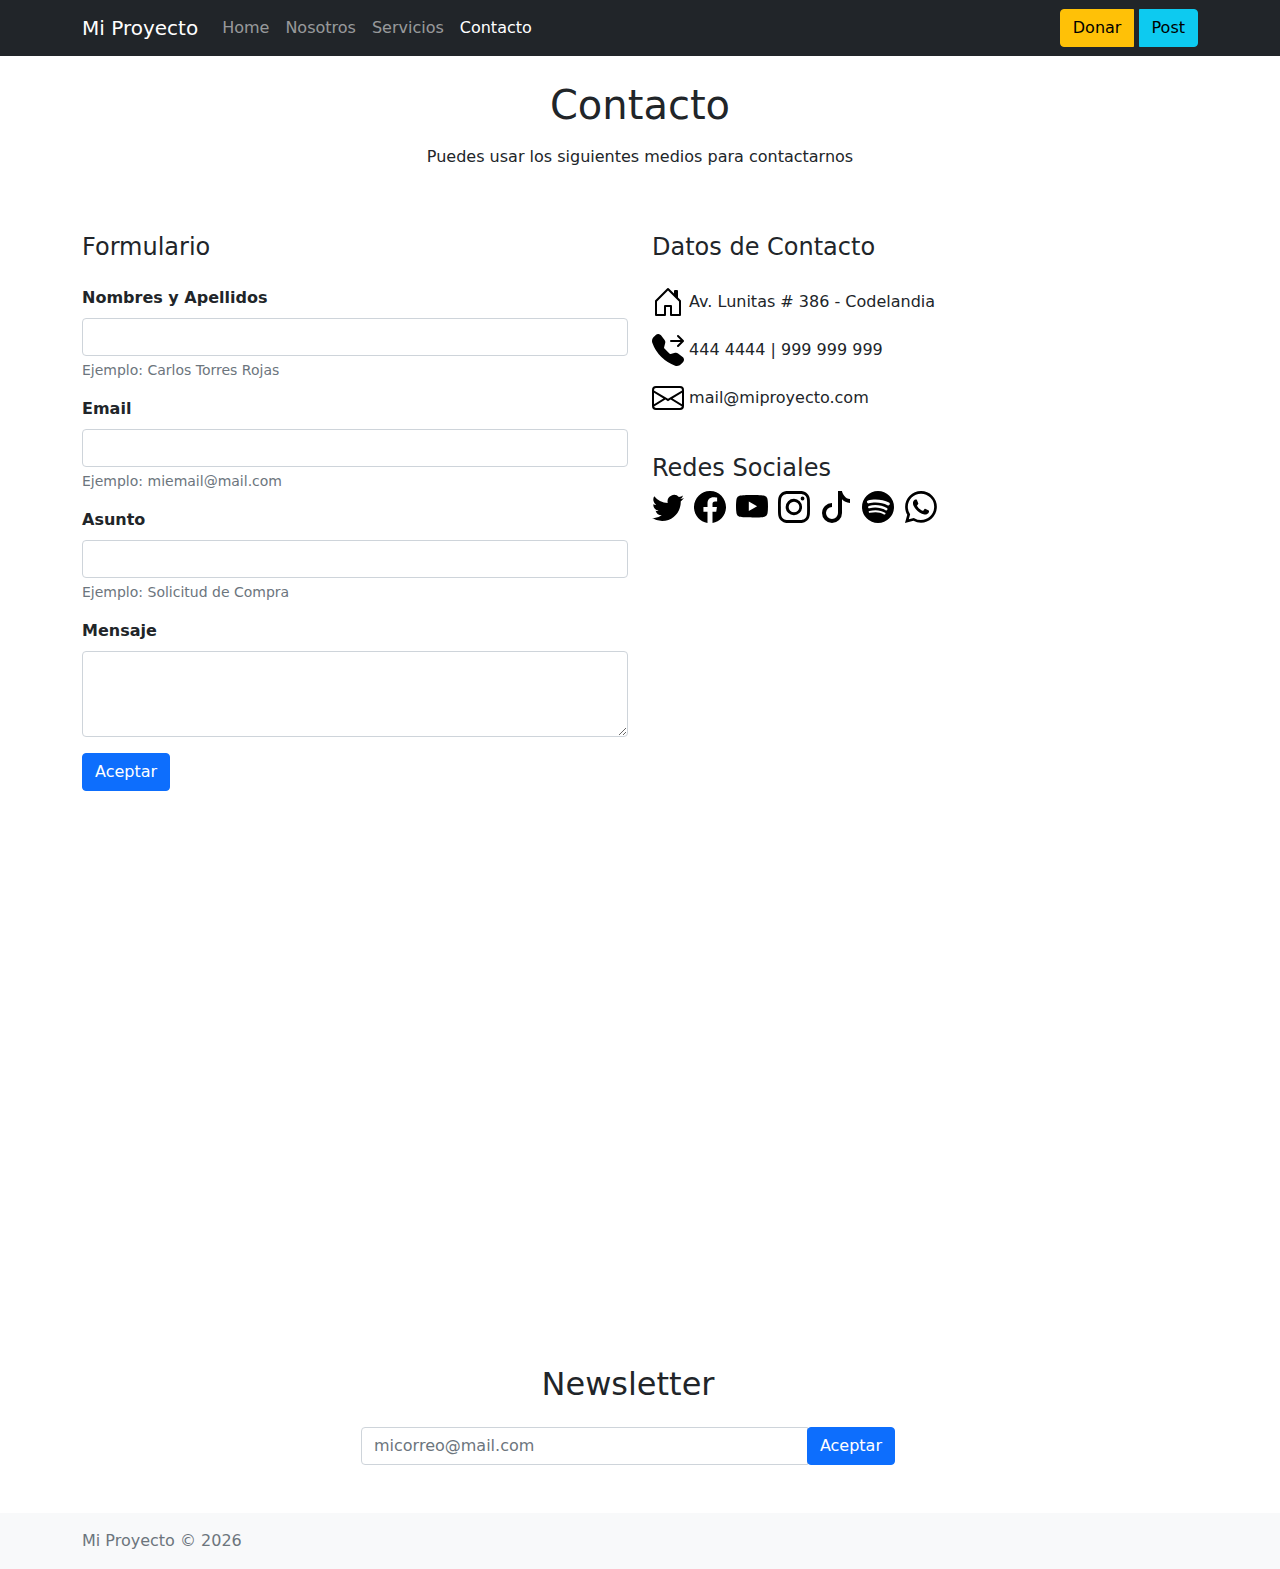
<file: bootstrap-5-web-main/contacto.html>
<!doctype html>
<html lang="es">
  <head>
    <meta charset="utf-8">
    <meta name="viewport" content="width=device-width, initial-scale=1">
    <meta name="description" content="">
    <meta name="author" content="Nube Colectiva">
    <title>Contacto | Mi Proyecto</title>    

    <!-- Archivo CSS Bootstrap 5 -->
    <link href="css/bootstrap.min.css" rel="stylesheet">

    <!-- Favicon -->
    <link rel="icon" href="https://nubecolectiva.com/favicon.ico">

    <!-- Hoja de Estilos Personalizada (estilos.css) --> 
    <link rel="stylesheet" type="text/css" href="css/estilos.css">
    
  </head>
  <body>

    <main>

      <div class="container mb-5">

        <!-- Header -->
        <header class="d-flex flex-wrap py-3 mb-5 border-bottom">

          <nav class="navbar navbar-expand-lg navbar-dark bg-dark fixed-top">
            <div class="container">
              <a class="navbar-brand" href="#">Mi Proyecto</a>
              <button class="navbar-toggler" type="button" data-bs-toggle="collapse" data-bs-target="#navbarSupportedContent" aria-controls="navbarSupportedContent" aria-expanded="false" aria-label="Toggle navigation">
                <span class="navbar-toggler-icon"></span>
              </button>
              <div class="collapse navbar-collapse" id="navbarSupportedContent">
                <ul class="navbar-nav me-auto mb-2 mb-lg-0">

                  <li class="nav-item">
                    <a class="nav-link" aria-current="page" href="index.html">Home</a>                    
                  </li>

                  <li class="nav-item">
                    <a class="nav-link" aria-current="page" href="nosotros.html">Nosotros</a>                    
                  </li>

                  <li class="nav-item">
                    <a class="nav-link" aria-current="page" href="servicios.html">Servicios</a>                    
                  </li>

                  <li class="nav-item">
                    <a class="nav-link active" aria-current="page" href="contacto.html">Contacto</a> 
                  </li>

                </ul>

                <div class="btn-group btodt" role="group" aria-label="Basic example">                 
                  <button type="button" onclick="window.open('https://nubecolectiva.com/donaciones','_blank')" class="btn btn-warning">Donar</button>                 
                  <button type="button" onclick="window.open('https://blog.nubecolectiva.com/como-crear-una-pagina-web-con-bootstrap-5-parte-1/','_blank')" class="btn btn-info">Post</button>
                </div>
                
              </div>
            </div>
          </nav>

        </header>

        <!-- Contacto (Introducción) --> 
        <div class="row mb-5">
          <div class="col-md-12 text-center">
            <h1>Contacto</h1>
            <p class="mt-3">
              Puedes usar los siguientes medios para contactarnos
            </p>
          </div>
        </div>

        <div class="row">

          <!-- Formulario --> 
          <div class="col-md-6">
            <h4 class="mb-4">Formulario</h4>
            <form>
              <div class="mb-3">
                <label for="nya" class="form-label txt_negrita">Nombres y Apellidos</label>
                <input type="text" class="form-control" id="nya" aria-describedby="nyaHelp" required>
                <div id="nyaHelp" class="form-text">Ejemplo: Carlos Torres Rojas</div>
              </div>
              <div class="mb-3">
                <label for="email" class="form-label txt_negrita">Email</label>
                <input type="email" class="form-control" id="email" aria-describedby="emailHelp" required>
                <div id="emailHelp" class="form-text">Ejemplo: miemail@mail.com</div>
              </div>
              <div class="mb-3">
                <label for="asunto" class="form-label txt_negrita">Asunto</label>
                <input type="text" class="form-control" id="asunto" aria-describedby="asuntoHelp" required>
                <div id="asuntoHelp" class="form-text">Ejemplo: Solicitud de Compra</div>
              </div>
              <div class="mb-3">
                <label for="mensaje" class="form-label txt_negrita">Mensaje</label>
                <textarea class="form-control" id="mensaje" rows="3" required></textarea>               
              </div>
              <button type="submit" class="btn btn-primary">Aceptar</button>
            </form>
          </div> 

          <div class="col-md-6"> 

            <!-- Datos de Contacto -->
            <div class="row">

              <h4 class="mb-4">Datos de Contacto</h4>
              <div class="mb-3">
                <img src="iconos/house-door.svg" alt="Dirección" width="32" height="32"> Av. Lunitas # 386 - Codelandia
              </div>
              <div class="mb-3">
                <img src="iconos/telephone-forward-fill.svg" alt="Teléfono" width="32" height="32"> 444 4444 | 999 999 999 
              </div>
              <div class="mb-3">
                <img src="iconos/envelope.svg" alt="Email" width="32" height="32"> mail@miproyecto.com 
              </div>

            </div> 

            <!-- Redes Sociales -->
            <div class="row mt-4">

              <h4>Redes Sociales</h4> 
              <ul class="lrs">
                <li>
                  <a href="#">
                    <img src="iconos/twitter.svg" title="Twitter" alt="Twitter" width="32" height="32">
                  </a>
                </li>
                <li>
                  <a href="#">
                    <img src="iconos/facebook.svg" title="Facebook" alt="Facebook" width="32" height="32">
                  </a>
                </li> 
                <li>
                  <a href="#">
                    <img src="iconos/youtube.svg" title="YouTube" alt="YouTube" width="32" height="32">
                  </a>
                </li>
                <li>
                  <a href="#">
                    <img src="iconos/instagram.svg" title="Instagram" alt="Instagram" width="32" height="32">
                  </a>
                </li>
                <li>
                  <a href="#">
                    <img src="iconos/tiktok.svg" title="TikTok" alt="TikTok" width="32" height="32">
                  </a>
                </li>
                <li>
                  <a href="#">
                    <img src="iconos/spotify.svg" title="Spotify" alt="Spotify" width="32" height="32">
                  </a>
                </li>
                <li>
                  <a href="#">
                    <img src="iconos/whatsapp.svg" title="WhatsApp" alt="WhatsApp" width="32" height="32">
                  </a>
                </li>              
              </ul>

            </div>             

          </div>

        </div> 

        <!-- Mapa de Google (Croquis) --> 
        <div class="row mt-5">

          <div class="ratio ratio-21x9">
            <iframe src="https://www.google.com/maps/embed?pb=!1m14!1m12!1m3!1d105012.69982525306!2d-77.10489679625216!3d-12.005069471589517!2m3!1f0!2f0!3f0!3m2!1i1024!2i768!4f13.1!5e0!3m2!1ses-419!2spe!4v1648531752155!5m2!1ses-419!2spe" style="border:0;" allowfullscreen="" loading="lazy" referrerpolicy="no-referrer-when-downgrade"></iframe>
          </div>              
              
        </div>

        <!-- Newsletter -->
        <div class="row">
          <div class="row row-cols-1 text-center mt-5 mb-3">
            <h2>Newsletter</h2>
          </div>
          <div class="row">
            <form action="" method="">
              <div class="row justify-content-center">
                <div class="col-lg-6">
                
                  <div class="input-group">
                    <input type="email" class="form-control" id="email" name="email" placeholder="micorreo@mail.com" required> 
                    <span class="input-group-btn">
                      <button class="btn btn-primary" type="submit">Aceptar</button>
                    </span>
                  </div>
                </div>
              </div>
            </form>
          </div>
        </div>

      </div>

    </main>

    <!-- Footer -->  
    <footer class="footer mt-auto py-3 bg-light">
      <div class="container">
        <span class="text-muted">Mi Proyecto © <script>document.write(new Date().getFullYear())</script> </span>
      </div>
    </footer>

     <!-- Archivo JS Bootstrap 5 -->  
    <script src="js/bootstrap.bundle.min.js"></script>
      
  </body>
</html>
</file>
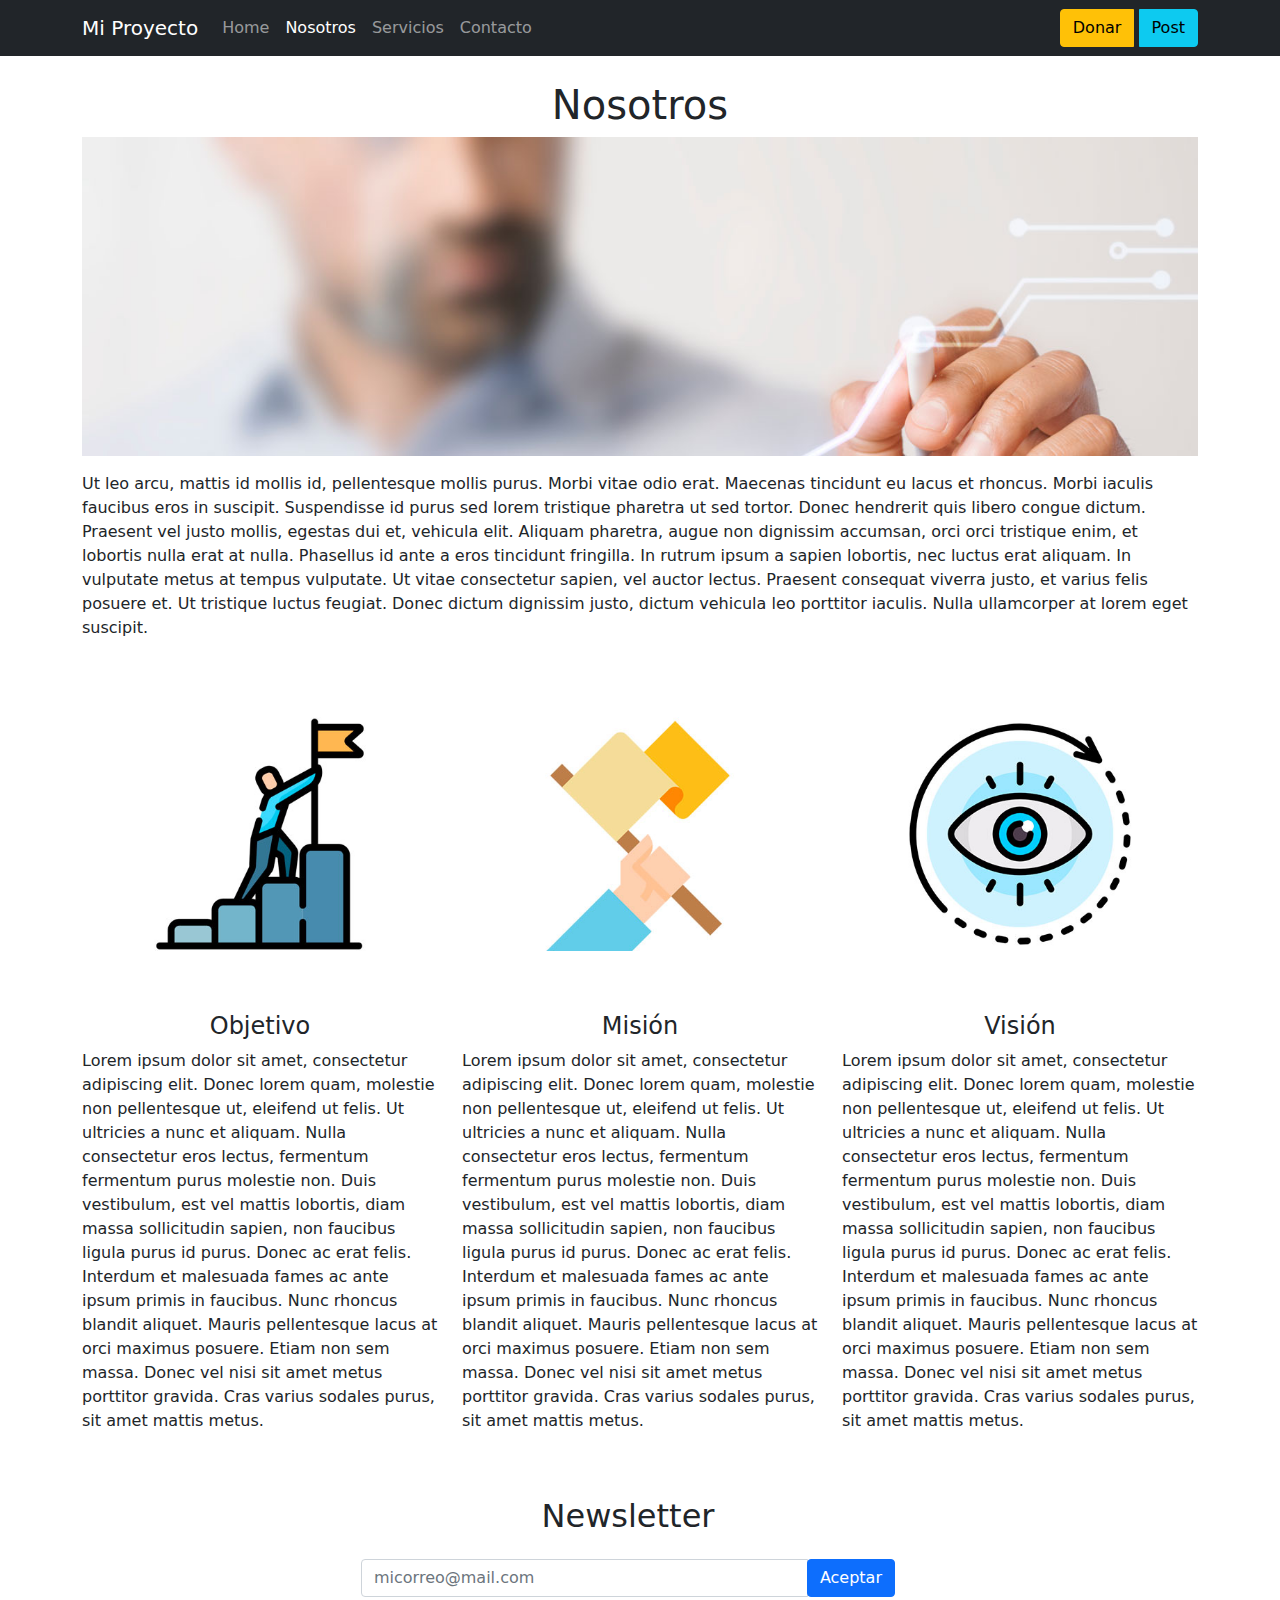
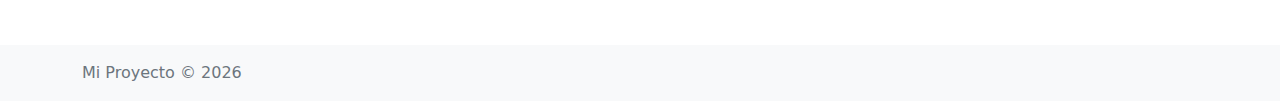
<file: bootstrap-5-web-main/nosotros.html>
<!doctype html>
<html lang="es">
  <head>
    <meta charset="utf-8">
    <meta name="viewport" content="width=device-width, initial-scale=1">
    <meta name="description" content="">
    <meta name="author" content="Nube Colectiva">
    <title>Nosotros | Mi Proyecto</title>    

    <!-- Archivo CSS Bootstrap 5 -->
    <link href="css/bootstrap.min.css" rel="stylesheet">

    <!-- Favicon -->
    <link rel="icon" href="https://nubecolectiva.com/favicon.ico"> 

    <!-- Hoja de Estilos Personalizada (estilos.css) --> 
    <link rel="stylesheet" type="text/css" href="css/estilos.css">
    
  </head>
  <body>

    <main>

      <div class="container mb-5">

        <!-- Header -->
        <header class="d-flex flex-wrap py-3 mb-5 border-bottom">

          <nav class="navbar navbar-expand-lg navbar-dark bg-dark fixed-top">
            <div class="container">
              <a class="navbar-brand" href="#">Mi Proyecto</a>
              <button class="navbar-toggler" type="button" data-bs-toggle="collapse" data-bs-target="#navbarSupportedContent" aria-controls="navbarSupportedContent" aria-expanded="false" aria-label="Toggle navigation">
                <span class="navbar-toggler-icon"></span>
              </button>
              <div class="collapse navbar-collapse" id="navbarSupportedContent">
                <ul class="navbar-nav me-auto mb-2 mb-lg-0">

                  <li class="nav-item">
                    <a class="nav-link" aria-current="page" href="index.html">Home</a>                    
                  </li>

                  <li class="nav-item">
                    <a class="nav-link active" aria-current="page" href="nosotros.html">Nosotros</a>                    
                  </li>

                  <li class="nav-item">
                    <a class="nav-link" aria-current="page" href="servicios.html">Servicios</a>                    
                  </li>

                  <li class="nav-item">
                    <a class="nav-link" aria-current="page" href="contacto.html">Contacto</a> 
                  </li>

                </ul> 

                <div class="btn-group btodt" role="group" aria-label="Basic example">                 
                  <button type="button" onclick="window.open('https://nubecolectiva.com/donaciones','_blank')" class="btn btn-warning">Donar</button>                 
                  <button type="button" onclick="window.open('https://blog.nubecolectiva.com/como-crear-una-pagina-web-con-bootstrap-5-parte-1/','_blank')" class="btn btn-info">Post</button>
                </div>
                
              </div>
            </div>
          </nav>

        </header>

        <!-- Introducción Nosotros --> 
        <div class="row">
          <div class="col-md-12 text-center">
            <h1>Nosotros</h1>
          </div>
        </div> 

        <div class="row">
          <div class="col-md-12">
            <img src="img/nosotros.jpg" class="img-fluid">
            <p class="mt-3">
              Ut leo arcu, mattis id mollis id, pellentesque mollis purus. Morbi vitae odio erat. Maecenas tincidunt eu lacus et rhoncus. Morbi iaculis faucibus eros in suscipit. Suspendisse id purus sed lorem tristique pharetra ut sed tortor. Donec hendrerit quis libero congue dictum. Praesent vel justo mollis, egestas dui et, vehicula elit. Aliquam pharetra, augue non dignissim accumsan, orci orci tristique enim, et lobortis nulla erat at nulla. Phasellus id ante a eros tincidunt fringilla. In rutrum ipsum a sapien lobortis, nec luctus erat aliquam. In vulputate metus at tempus vulputate. Ut vitae consectetur sapien, vel auctor lectus. Praesent consequat viverra justo, et varius felis posuere et. Ut tristique luctus feugiat. Donec dictum dignissim justo, dictum vehicula leo porttitor iaculis. Nulla ullamcorper at lorem eget suscipit.
            </p>
          </div>
        </div>      
        
        <!-- Objetivo, Misión y Visión --> 
        <div class="row">
          <div class="col-md-4">
            <img src="img/objetivo.jpg" class="img-fluid">
            <h4 class="text-center">Objetivo</h4>
            <p>
              Lorem ipsum dolor sit amet, consectetur adipiscing elit. Donec lorem quam, molestie non pellentesque ut, eleifend ut felis. Ut ultricies a nunc et aliquam. Nulla consectetur eros lectus, fermentum fermentum purus molestie non. Duis vestibulum, est vel mattis lobortis, diam massa sollicitudin sapien, non faucibus ligula purus id purus. Donec ac erat felis. Interdum et malesuada fames ac ante ipsum primis in faucibus. Nunc rhoncus blandit aliquet. Mauris pellentesque lacus at orci maximus posuere. Etiam non sem massa. Donec vel nisi sit amet metus porttitor gravida. Cras varius sodales purus, sit amet mattis metus.
            </p>
          </div>          
          <div class="col-md-4">
            <img src="img/mision.jpg" class="img-fluid">
            <h4 class="text-center">Misión</h4>
            <p>
              Lorem ipsum dolor sit amet, consectetur adipiscing elit. Donec lorem quam, molestie non pellentesque ut, eleifend ut felis. Ut ultricies a nunc et aliquam. Nulla consectetur eros lectus, fermentum fermentum purus molestie non. Duis vestibulum, est vel mattis lobortis, diam massa sollicitudin sapien, non faucibus ligula purus id purus. Donec ac erat felis. Interdum et malesuada fames ac ante ipsum primis in faucibus. Nunc rhoncus blandit aliquet. Mauris pellentesque lacus at orci maximus posuere. Etiam non sem massa. Donec vel nisi sit amet metus porttitor gravida. Cras varius sodales purus, sit amet mattis metus.
            </p>
          </div>          
          <div class="col-md-4">
            <img src="img/vision.jpg" class="img-fluid">
            <h4 class="text-center">Visión</h4>
            <p>
              Lorem ipsum dolor sit amet, consectetur adipiscing elit. Donec lorem quam, molestie non pellentesque ut, eleifend ut felis. Ut ultricies a nunc et aliquam. Nulla consectetur eros lectus, fermentum fermentum purus molestie non. Duis vestibulum, est vel mattis lobortis, diam massa sollicitudin sapien, non faucibus ligula purus id purus. Donec ac erat felis. Interdum et malesuada fames ac ante ipsum primis in faucibus. Nunc rhoncus blandit aliquet. Mauris pellentesque lacus at orci maximus posuere. Etiam non sem massa. Donec vel nisi sit amet metus porttitor gravida. Cras varius sodales purus, sit amet mattis metus.
            </p>
          </div>          
        </div>

        <!-- Newsletter -->
        <div class="row">
          <div class="row row-cols-1 text-center mt-5 mb-3">
            <h2>Newsletter</h2>
          </div>
          <div class="row">
            <form action="" method="">
              <div class="row justify-content-center">
                <div class="col-lg-6">
                
                  <div class="input-group">
                    <input type="email" class="form-control" id="email" name="email" placeholder="micorreo@mail.com" required> 
                    <span class="input-group-btn">
                      <button class="btn btn-primary" type="submit">Aceptar</button>
                    </span>
                  </div>
                </div>
              </div>
            </form>
          </div>
        </div>

      </div>

    </main>

    <!-- Footer -->  
    <footer class="footer mt-auto py-3 bg-light">
      <div class="container">
        <span class="text-muted">Mi Proyecto © <script>document.write(new Date().getFullYear())</script> </span>
      </div>
    </footer>

     <!-- Archivo JS Bootstrap 5 -->  
    <script src="js/bootstrap.bundle.min.js"></script>
      
  </body>
</html>
</file>
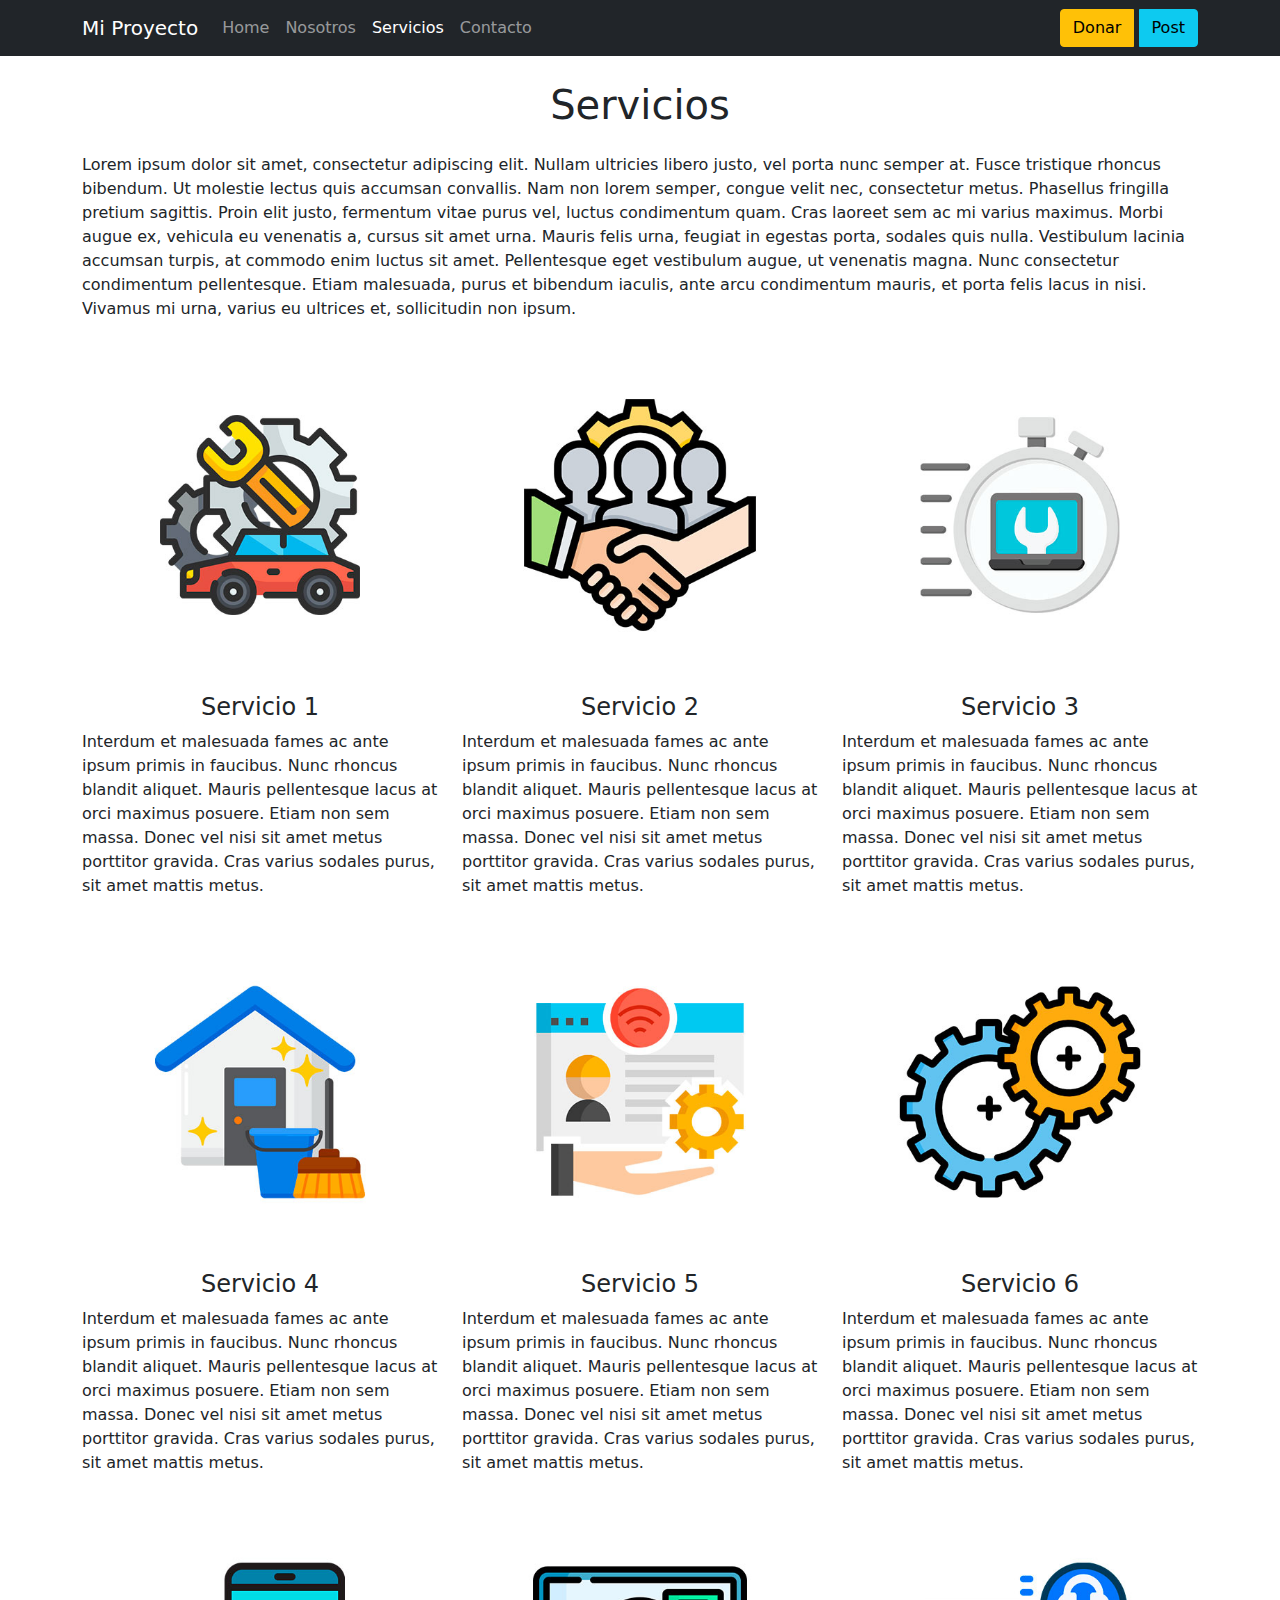
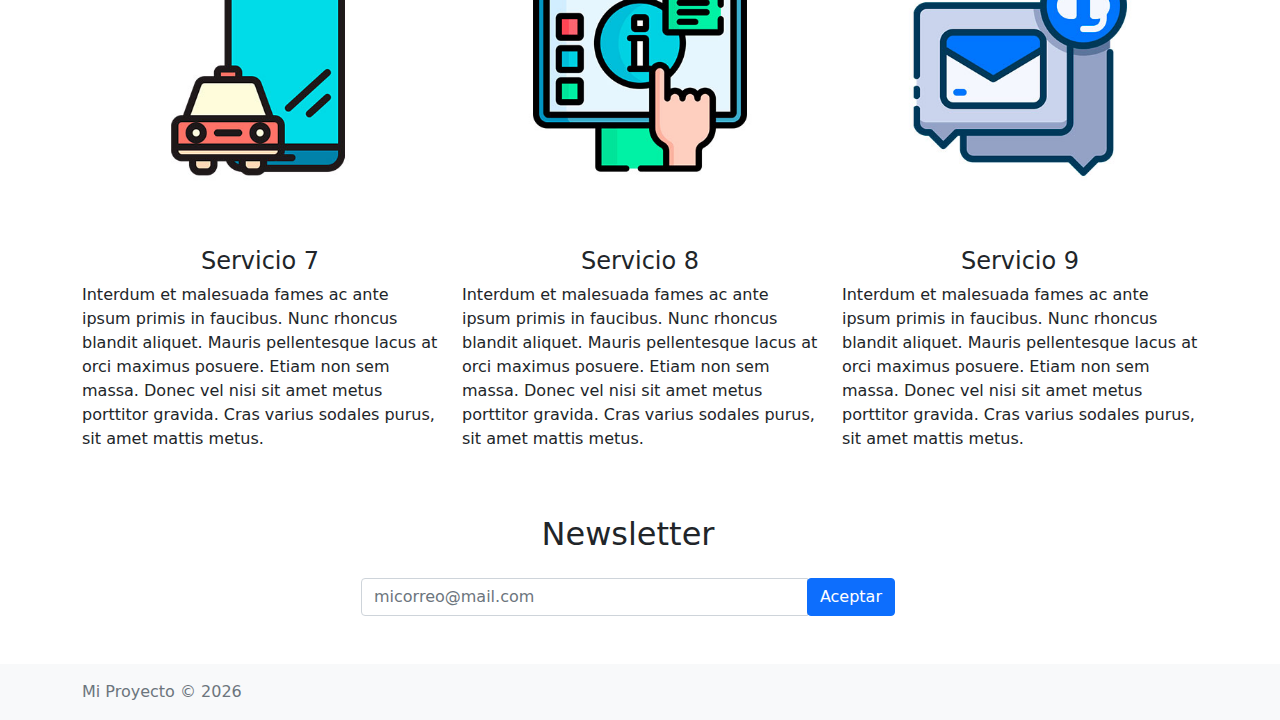
<file: bootstrap-5-web-main/servicios.html>
<!doctype html>
<html lang="es">
  <head>
    <meta charset="utf-8">
    <meta name="viewport" content="width=device-width, initial-scale=1">
    <meta name="description" content="">
    <meta name="author" content="Nube Colectiva">
    <title>Servicios | Mi Proyecto</title>    

    <!-- Archivo CSS Bootstrap 5 -->
    <link href="css/bootstrap.min.css" rel="stylesheet">

    <!-- Favicon -->
    <link rel="icon" href="https://nubecolectiva.com/favicon.ico"> 

    <!-- Hoja de Estilos Personalizada (estilos.css) --> 
    <link rel="stylesheet" type="text/css" href="css/estilos.css">
    
  </head>
  <body>

    <main>

      <div class="container mb-5">

        <!-- Header -->
        <header class="d-flex flex-wrap py-3 mb-5 border-bottom">

          <nav class="navbar navbar-expand-lg navbar-dark bg-dark fixed-top">
            <div class="container">
              <a class="navbar-brand" href="#">Mi Proyecto</a>
              <button class="navbar-toggler" type="button" data-bs-toggle="collapse" data-bs-target="#navbarSupportedContent" aria-controls="navbarSupportedContent" aria-expanded="false" aria-label="Toggle navigation">
                <span class="navbar-toggler-icon"></span>
              </button>
              <div class="collapse navbar-collapse" id="navbarSupportedContent">
                <ul class="navbar-nav me-auto mb-2 mb-lg-0">

                  <li class="nav-item">
                    <a class="nav-link" aria-current="page" href="index.html">Home</a>                    
                  </li>

                  <li class="nav-item">
                    <a class="nav-link" aria-current="page" href="nosotros.html">Nosotros</a>                    
                  </li>

                  <li class="nav-item">
                    <a class="nav-link active" aria-current="page" href="servicios.html">Servicios</a>                    
                  </li>

                  <li class="nav-item">
                    <a class="nav-link" aria-current="page" href="contacto.html">Contacto</a> 
                  </li>

                </ul> 

                <div class="btn-group btodt" role="group" aria-label="Basic example">                 
                  <button type="button" onclick="window.open('https://nubecolectiva.com/donaciones','_blank')" class="btn btn-warning">Donar</button>                 
                  <button type="button" onclick="window.open('https://blog.nubecolectiva.com/como-crear-una-pagina-web-con-bootstrap-5-parte-1/','_blank')" class="btn btn-info">Post</button>
                </div>
                
              </div>
            </div>
          </nav>

        </header>

        <!-- Servicios (Introducción) --> 
        <div class="row">
          <div class="col-md-12 text-center">
            <h1>Servicios</h1>
          </div>
        </div> 

        <div class="row">
          <div class="col-md-12">
            <p class="mt-3">
              Lorem ipsum dolor sit amet, consectetur adipiscing elit. Nullam ultricies libero justo, vel porta nunc semper at. Fusce tristique rhoncus bibendum. Ut molestie lectus quis accumsan convallis. Nam non lorem semper, congue velit nec, consectetur metus. Phasellus fringilla pretium sagittis. Proin elit justo, fermentum vitae purus vel, luctus condimentum quam. Cras laoreet sem ac mi varius maximus. Morbi augue ex, vehicula eu venenatis a, cursus sit amet urna. Mauris felis urna, feugiat in egestas porta, sodales quis nulla. Vestibulum lacinia accumsan turpis, at commodo enim luctus sit amet. Pellentesque eget vestibulum augue, ut venenatis magna. Nunc consectetur condimentum pellentesque. Etiam malesuada, purus et bibendum iaculis, ante arcu condimentum mauris, et porta felis lacus in nisi. Vivamus mi urna, varius eu ultrices et, sollicitudin non ipsum.
            </p>
          </div>
        </div>      
        
        <!-- Todos los Servicios --> 
        <div class="row">
          <div class="col-md-4">
            <img src="img/s1.jpg" class="img-fluid">
            <h4 class="text-center">Servicio 1</h4>
            <p>Interdum et malesuada fames ac ante ipsum primis in faucibus. Nunc rhoncus blandit aliquet. Mauris pellentesque lacus at orci maximus posuere. Etiam non sem massa. Donec vel nisi sit amet metus porttitor gravida. Cras varius sodales purus, sit amet mattis metus.
            </p>
          </div>          
          <div class="col-md-4">
            <img src="img/s2.jpg" class="img-fluid">
            <h4 class="text-center">Servicio 2</h4>
            <p>Interdum et malesuada fames ac ante ipsum primis in faucibus. Nunc rhoncus blandit aliquet. Mauris pellentesque lacus at orci maximus posuere. Etiam non sem massa. Donec vel nisi sit amet metus porttitor gravida. Cras varius sodales purus, sit amet mattis metus.
            </p>
          </div>          
          <div class="col-md-4">
            <img src="img/s3.jpg" class="img-fluid">
            <h4 class="text-center">Servicio 3</h4>
            <p>Interdum et malesuada fames ac ante ipsum primis in faucibus. Nunc rhoncus blandit aliquet. Mauris pellentesque lacus at orci maximus posuere. Etiam non sem massa. Donec vel nisi sit amet metus porttitor gravida. Cras varius sodales purus, sit amet mattis metus.
            </p>
          </div>          
        </div> 

        <div class="row">
          <div class="col-md-4">
            <img src="img/s4.jpg" class="img-fluid">
            <h4 class="text-center">Servicio 4</h4>
            <p>Interdum et malesuada fames ac ante ipsum primis in faucibus. Nunc rhoncus blandit aliquet. Mauris pellentesque lacus at orci maximus posuere. Etiam non sem massa. Donec vel nisi sit amet metus porttitor gravida. Cras varius sodales purus, sit amet mattis metus.
            </p>
          </div>          
          <div class="col-md-4">
            <img src="img/s5.jpg" class="img-fluid">
            <h4 class="text-center">Servicio 5</h4>
            <p>Interdum et malesuada fames ac ante ipsum primis in faucibus. Nunc rhoncus blandit aliquet. Mauris pellentesque lacus at orci maximus posuere. Etiam non sem massa. Donec vel nisi sit amet metus porttitor gravida. Cras varius sodales purus, sit amet mattis metus.
            </p>
          </div>          
          <div class="col-md-4">
            <img src="img/s6.jpg" class="img-fluid">
            <h4 class="text-center">Servicio 6</h4>
            <p>Interdum et malesuada fames ac ante ipsum primis in faucibus. Nunc rhoncus blandit aliquet. Mauris pellentesque lacus at orci maximus posuere. Etiam non sem massa. Donec vel nisi sit amet metus porttitor gravida. Cras varius sodales purus, sit amet mattis metus.
            </p>
          </div>          
        </div>

        <div class="row">
          <div class="col-md-4">
            <img src="img/s7.jpg" class="img-fluid">
            <h4 class="text-center">Servicio 7</h4>
            <p>Interdum et malesuada fames ac ante ipsum primis in faucibus. Nunc rhoncus blandit aliquet. Mauris pellentesque lacus at orci maximus posuere. Etiam non sem massa. Donec vel nisi sit amet metus porttitor gravida. Cras varius sodales purus, sit amet mattis metus.
            </p>
          </div>          
          <div class="col-md-4">
            <img src="img/s8.jpg" class="img-fluid">
            <h4 class="text-center">Servicio 8</h4>
            <p>Interdum et malesuada fames ac ante ipsum primis in faucibus. Nunc rhoncus blandit aliquet. Mauris pellentesque lacus at orci maximus posuere. Etiam non sem massa. Donec vel nisi sit amet metus porttitor gravida. Cras varius sodales purus, sit amet mattis metus.
            </p>
          </div>          
          <div class="col-md-4">
            <img src="img/s9.jpg" class="img-fluid">
            <h4 class="text-center">Servicio 9</h4>
            <p>Interdum et malesuada fames ac ante ipsum primis in faucibus. Nunc rhoncus blandit aliquet. Mauris pellentesque lacus at orci maximus posuere. Etiam non sem massa. Donec vel nisi sit amet metus porttitor gravida. Cras varius sodales purus, sit amet mattis metus.
            </p>
          </div>          
        </div>

        <!-- Newsletter -->
        <div class="row">
          <div class="row row-cols-1 text-center mt-5 mb-3">
            <h2>Newsletter</h2>
          </div>
          <div class="row">
            <form action="" method="">
              <div class="row justify-content-center">
                <div class="col-lg-6">
                
                  <div class="input-group">
                    <input type="email" class="form-control" id="email" name="email" placeholder="micorreo@mail.com" required> 
                    <span class="input-group-btn">
                      <button class="btn btn-primary" type="submit">Aceptar</button>
                    </span>
                  </div>
                </div>
              </div>
            </form>
          </div>
        </div>

      </div>

    </main>

    <!-- Footer -->  
    <footer class="footer mt-auto py-3 bg-light">
      <div class="container">
        <span class="text-muted">Mi Proyecto © <script>document.write(new Date().getFullYear())</script> </span>
      </div>
    </footer>

     <!-- Archivo JS Bootstrap 5 -->  
    <script src="js/bootstrap.bundle.min.js"></script>
      
  </body>
</html>
</file>
<file: css/estilos.css>
body {
    background-color: black;
}

.margin-top-placeholder {
    height: 80px; 
  }
.btn-search {
    background-color: #149b14;
    border-radius: 10%;
    border-color: #1ab81a;
    color: #fff;
}

.btn-search:hover {
    background-color: #1ff71f;
    border-radius: 10%;
    border-color: #1ab81a;
    color: #fff;
}


.btn-transparent {
    color: white;
}

.btn-transparent:hover {
    transition: transform 0.2s;
    background-color: rgb(40, 221, 131);
    color: white !important;
}

.btn-green {
    background-color: rgb(15, 162, 15) !important;
    color: white !important;
}

.open-movie-details {
    background-color: rgb(11, 91, 11);
    color: white;
}

.open-movie-details:hover {
    background-color: rgb(15, 155, 15);
    color: white;
}

.navbar {
    background-color: #303131;
    transition: background-color 0.1s ease;
}

.navbar-fixed {
    position: fixed;
    width: 100%;
    top: 0;
    z-index: 1000;
}

.navbar-brand,
.navbar-nav .nav-link {
    color: white;
}

.navbar-brand:hover,
.navbar-nav .nav-link:hover {
    color: rgb(40, 221, 131);
}

.card-zoom {
    transition: transform 0.2s;
    background-color: rgb(62, 60, 60);
}

.card-rating {
    background-color: green;
    color: white;
    text-align: center;
    padding: 5px 10px;
    border-radius: 5px;

}

.card-title {
    color: white;
}

.card-text {
    color: white;
}

.card-zoom:hover {
    transform: scale(1.1);
}

.pagination {
    background-color: rgba(0, 0, 0, 0.7);
    padding: 10px;
    border-radius: 5px;
    text-align: center;
    margin-top: 20px;
}

.pagination a {
    color: white !important;
    font-size: 16px;
    margin: 5px;
    padding: 5px 10px;
    border: 1px solid transparent;
    border-radius: 5px;
    transition: background-color 0.3s, color 0.3s;
    text-decoration: none;
}

.pagination a:hover {
    transform: scale(1.2);
    color: rgb(15, 162, 15) !important;
}

.pagination .previous a,
.pagination .next a {
    padding: 5px 10px;
    background-color: rgb(95, 97, 96);
}

.pagination .previous a:hover,
.pagination .next a:hover {
    background-color: rgb(15, 162, 15);
    color: rgb(255, 255, 255) !important;
}

.form-signin {
    background-color: #484747;
    border: 1px solid #000000;
    border-radius: 10px;
    padding: 20px;
    margin: 20px;
}

.blanco {
    color: rgb(255, 255, 255);
}

.boton-continuar {
    margin-top: 10px;
    background-color: #000000;
    color: white;
    transition: background-color 0.3s, color 0.3s;

}

.boton-continuar:hover {
    background-color: #149b14;
    color: white;
}

.modal-content {
    background-color: #262626;
    color: #fff;
    max-height: 90vh;
    overflow-y: auto;
}

.modal-title {
    color: #4CAF50;
}

.movie-cast__list {
    background-color: rgb(56, 56, 57);
}


.btn-modal {
    background-color: #0B5B0B;
    color: white;
}

.btn-modal:hover {
    background-color: #149b14;
    color: white;
}
</file>
<file: bootstrap-5-web-main/css/estilos.css>
.txt_negrita {
	font-weight: bold;
} 

.lrs li {
	list-style: none;
	display: inline-block;
} 

.lrs li a {
	padding-right: 5px;
} 

.mtpnc {
	margin-top: 115px;
}

.mbtodt {
    	display: none;
    	margin-bottom: 15px;
}


@media screen and (min-width: 315px) {  
    
    .mbtodt {
    	display: block;
	}

	.btodt {
		display: none;
	}

}

@media screen and (min-width: 992px) {  
    
    .mbtodt {
    	display: none;
	}

	.btodt {
		display: block;
	}

}

.fad {
	margin-bottom: 8px;
	display: none;
}

.negrita2{
	font-weight: bold;
}

.mtga {
	padding-top: 8px;
}

.tvpjq {
	text-align:justify; 
}
</file>
